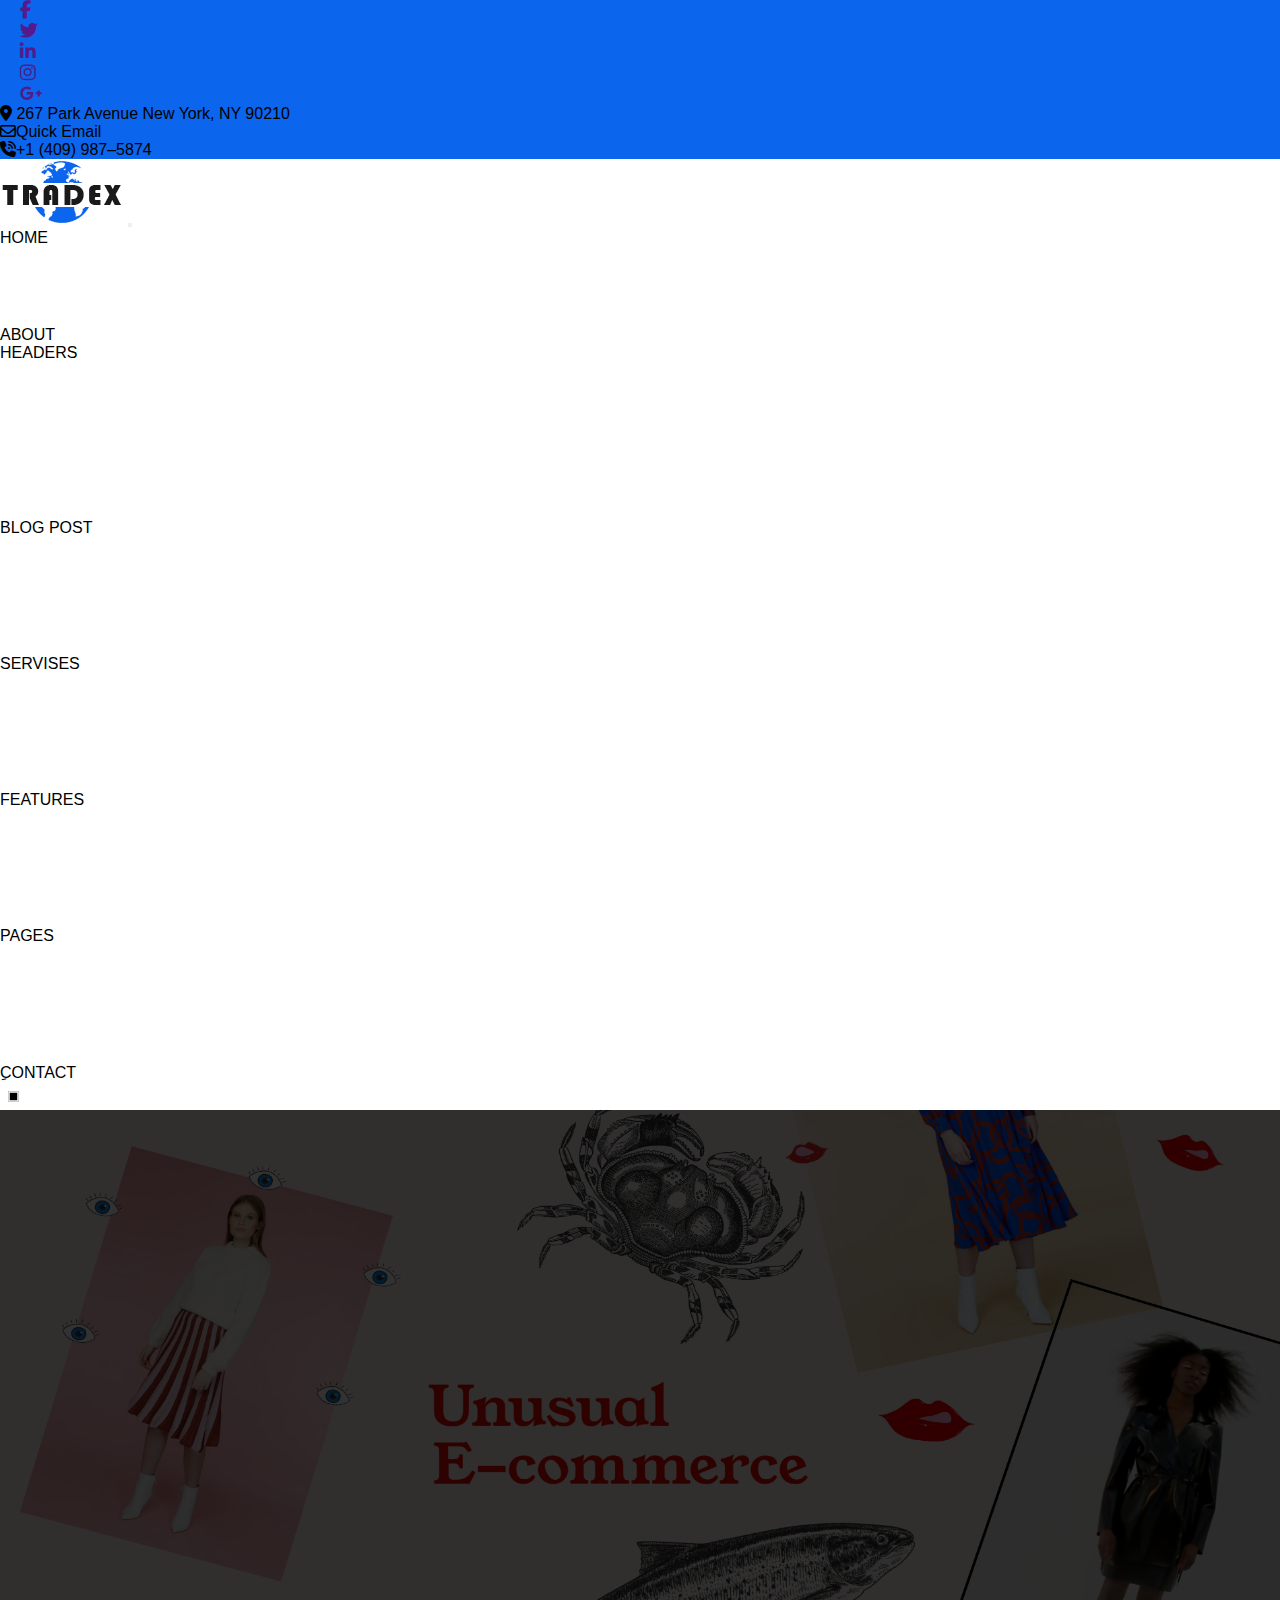
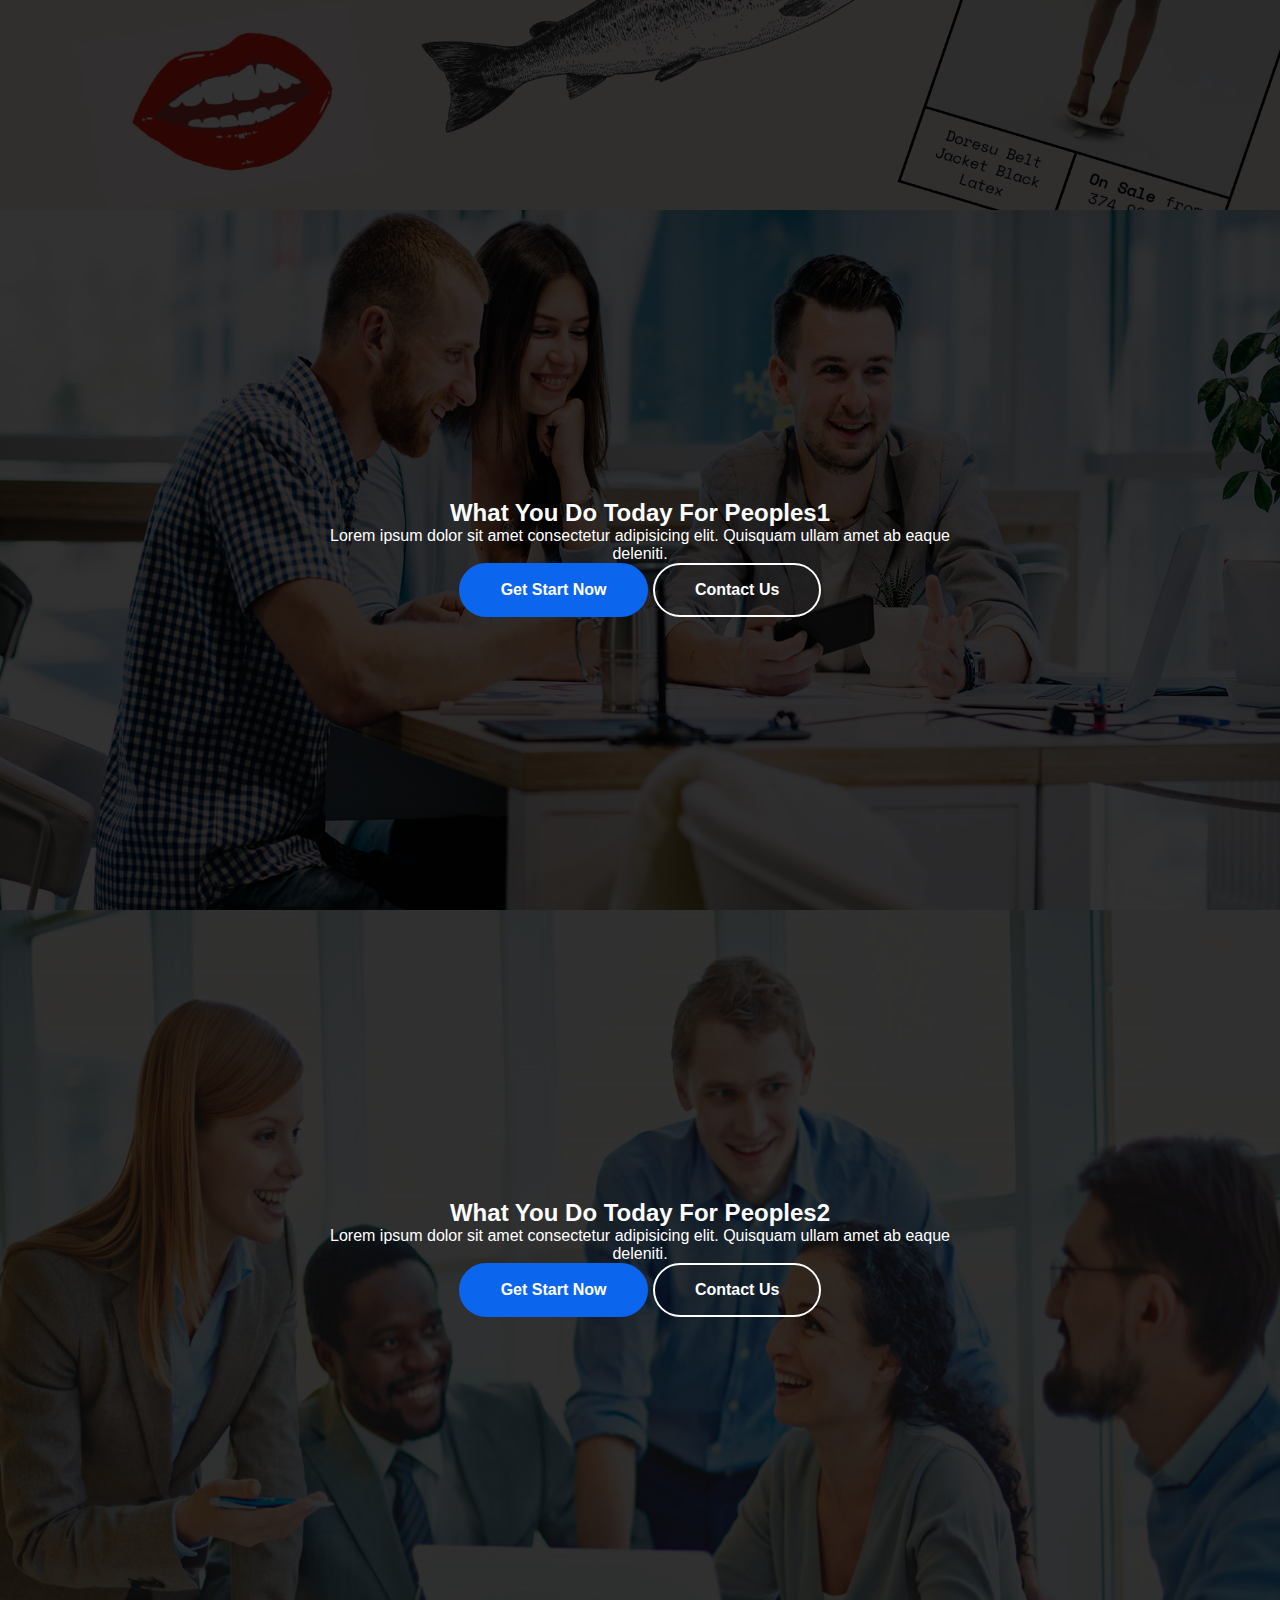
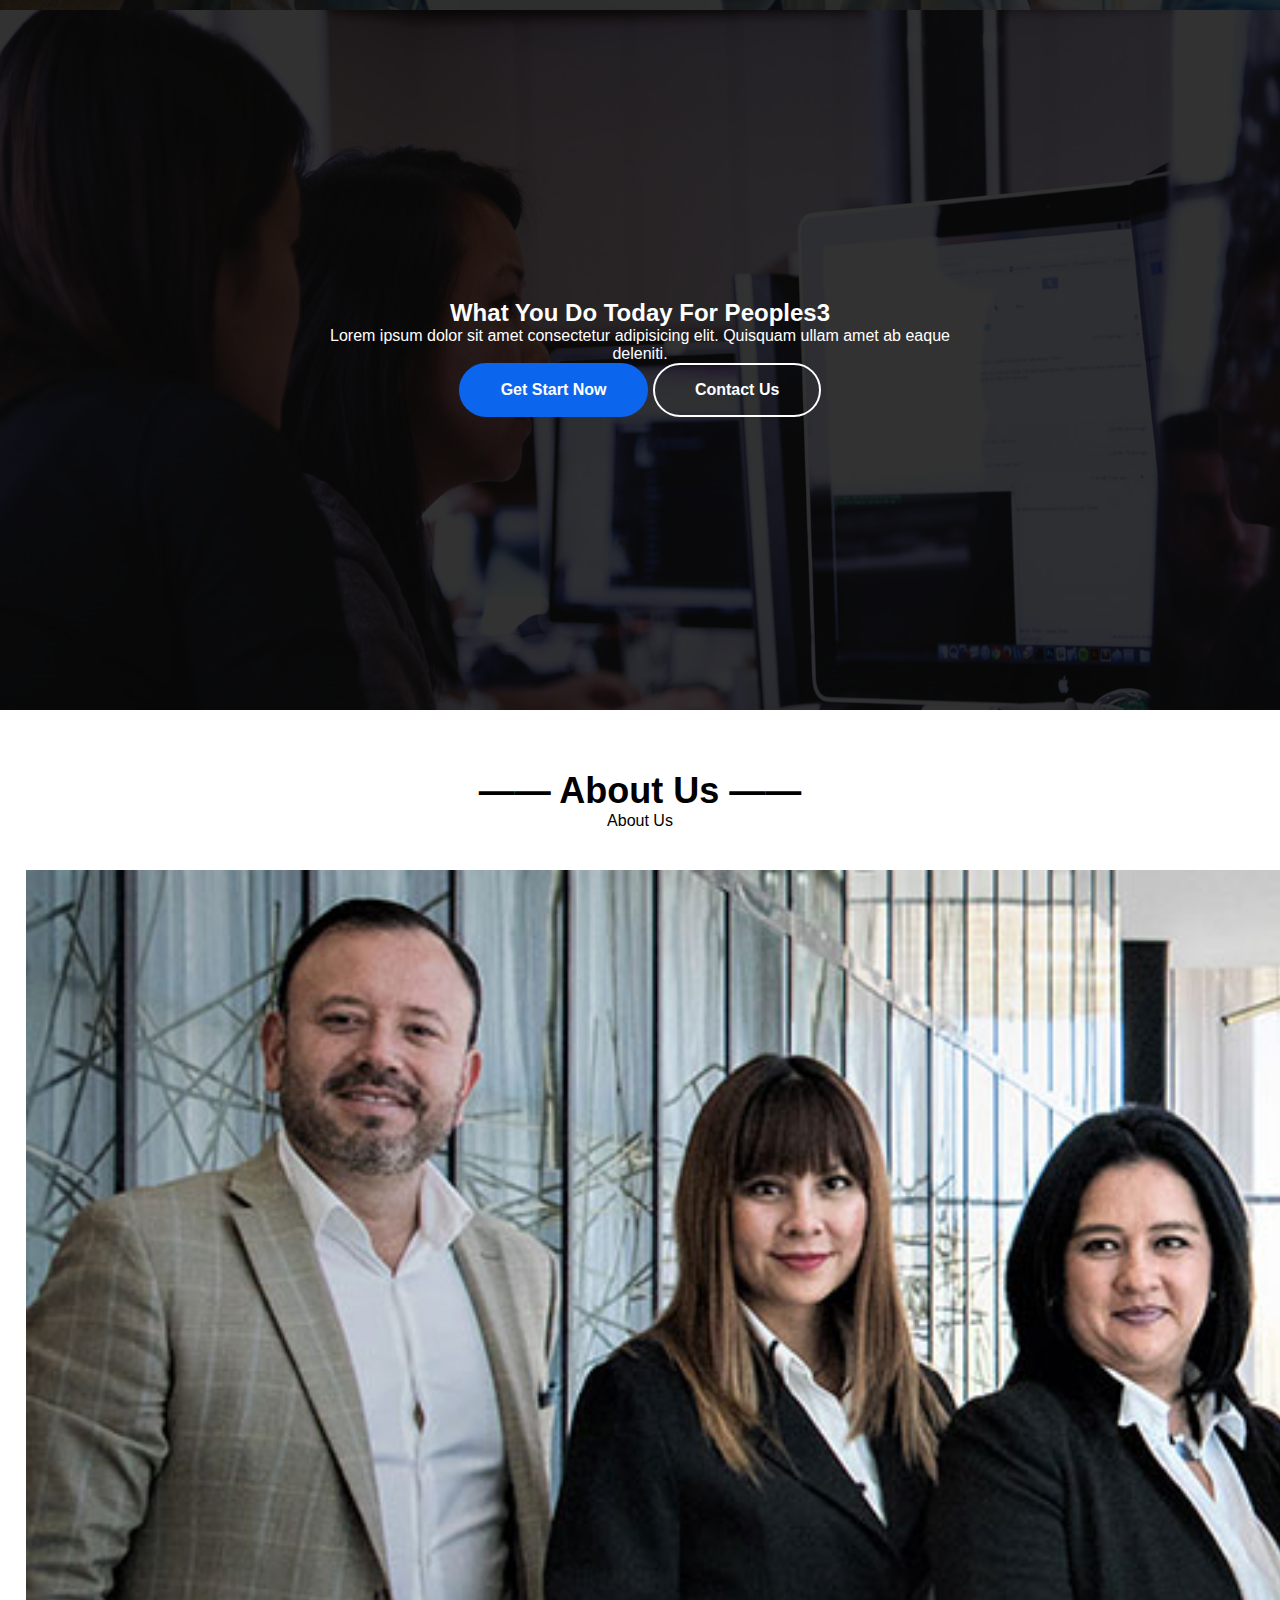
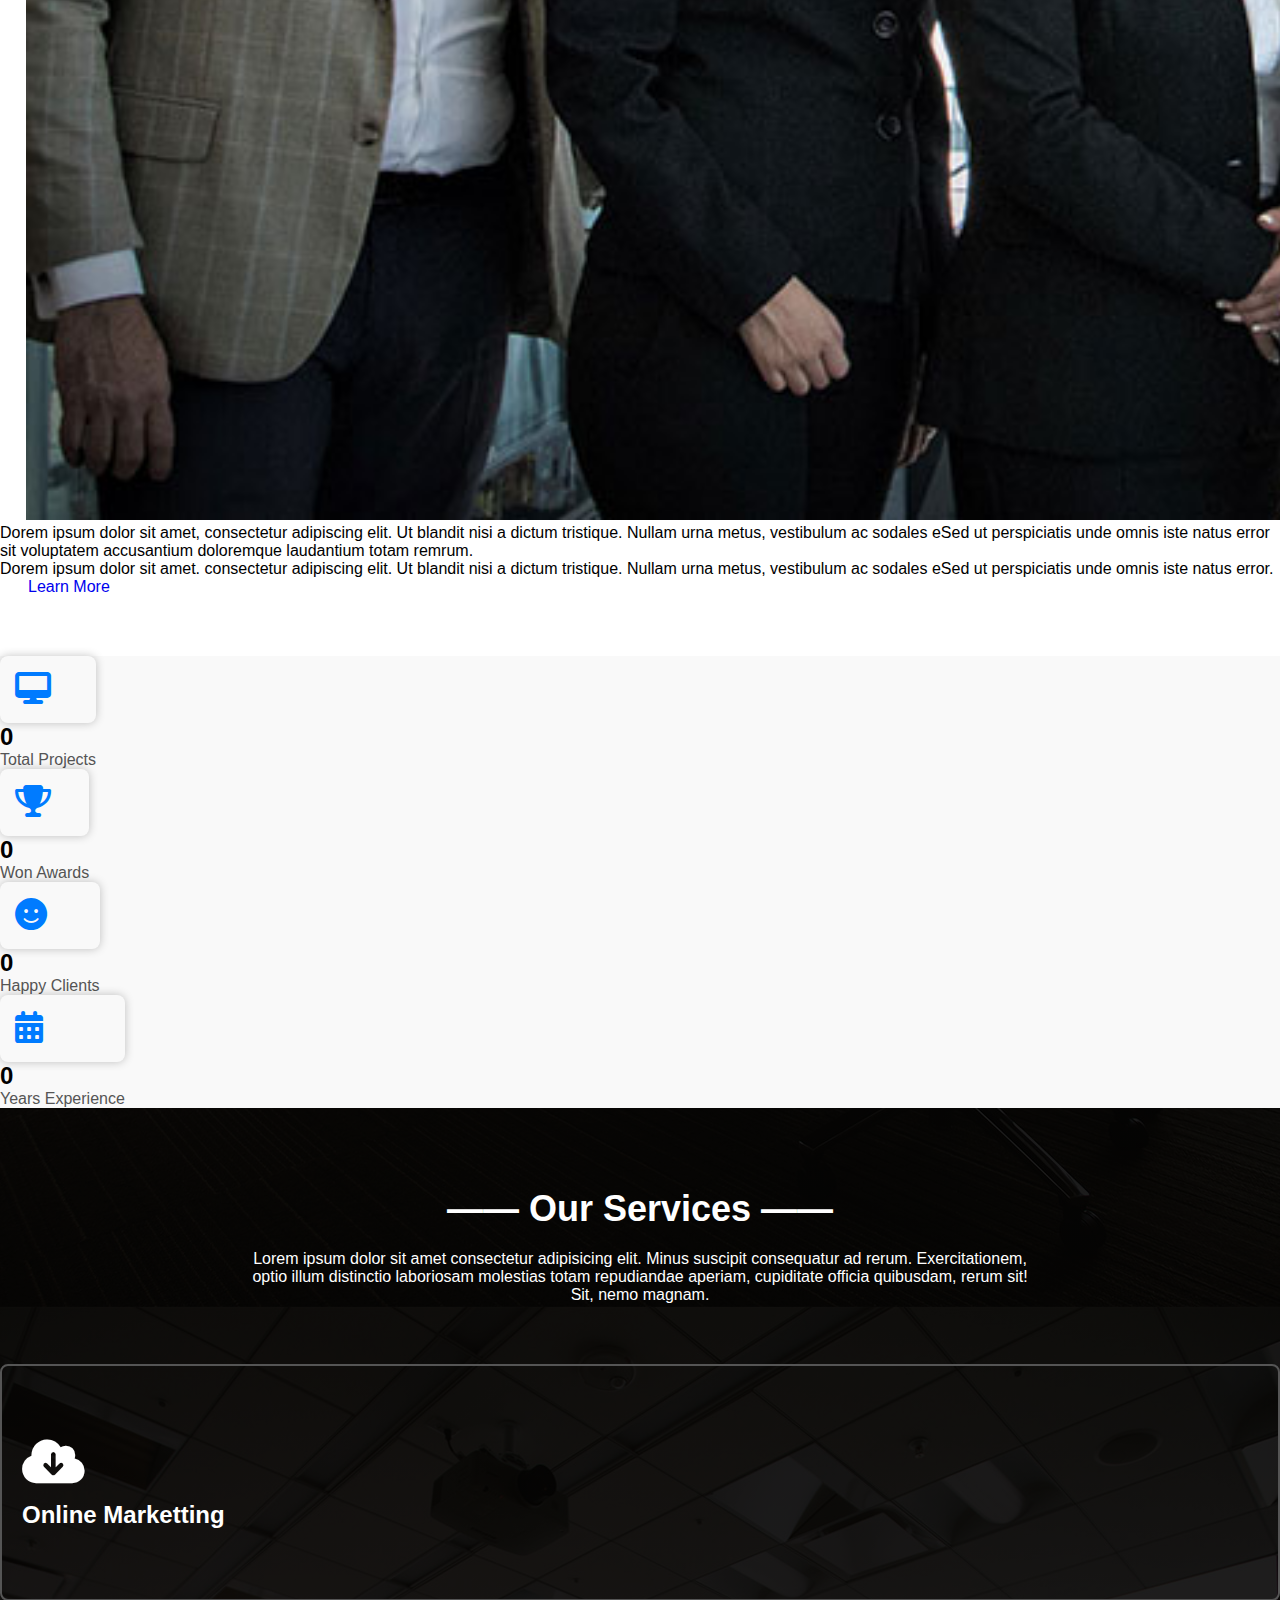
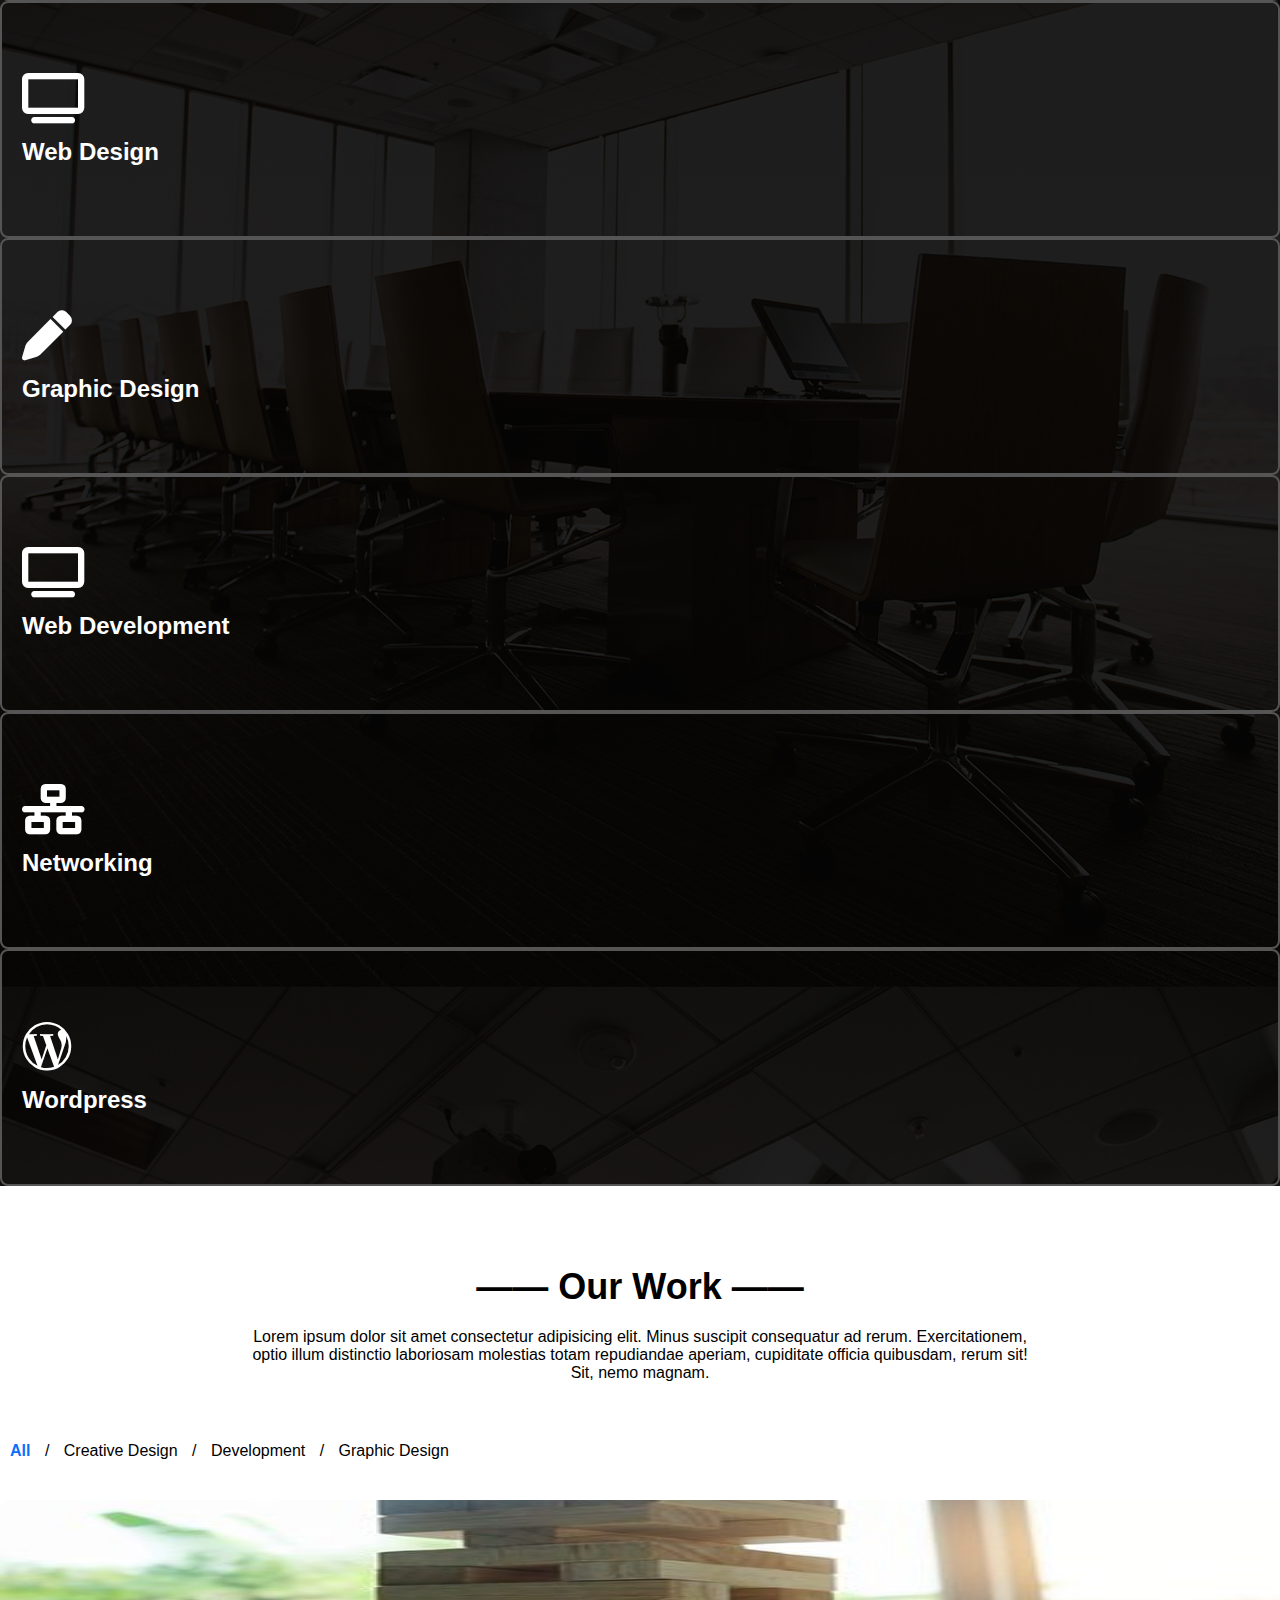
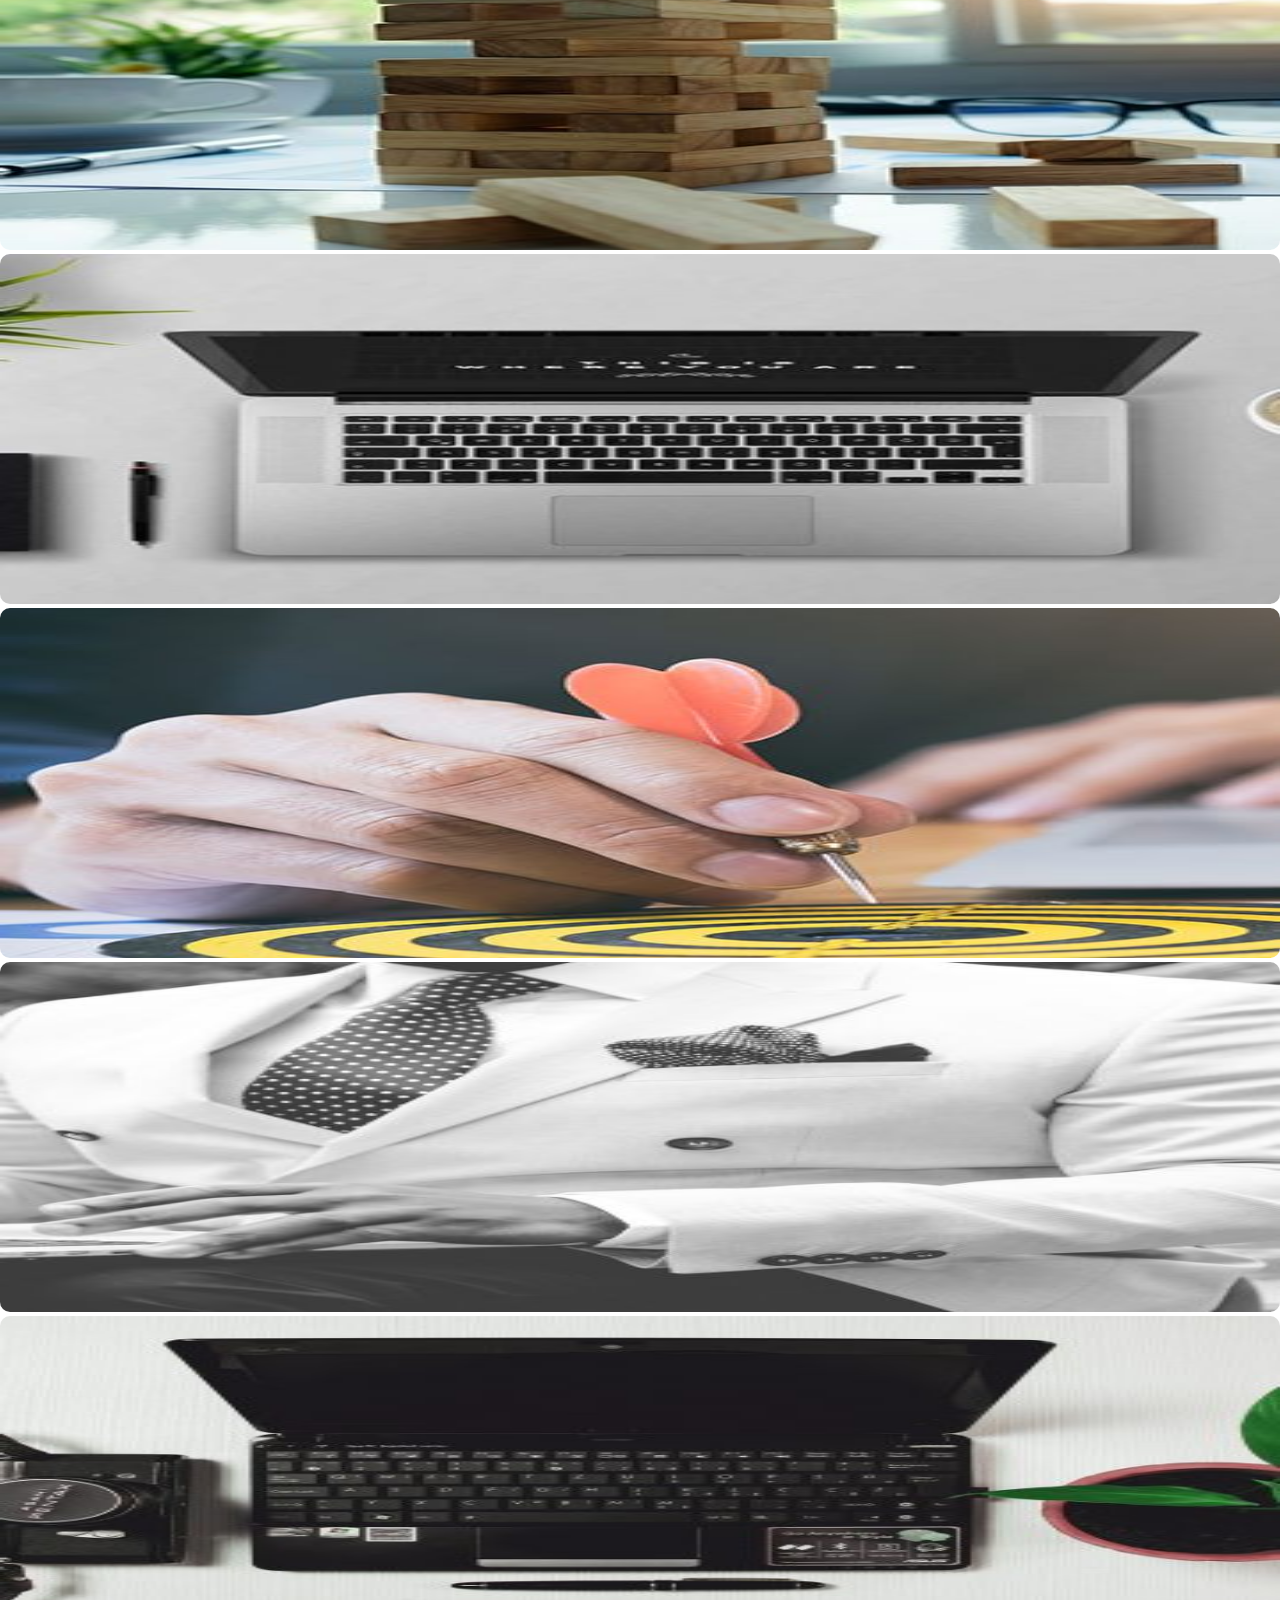
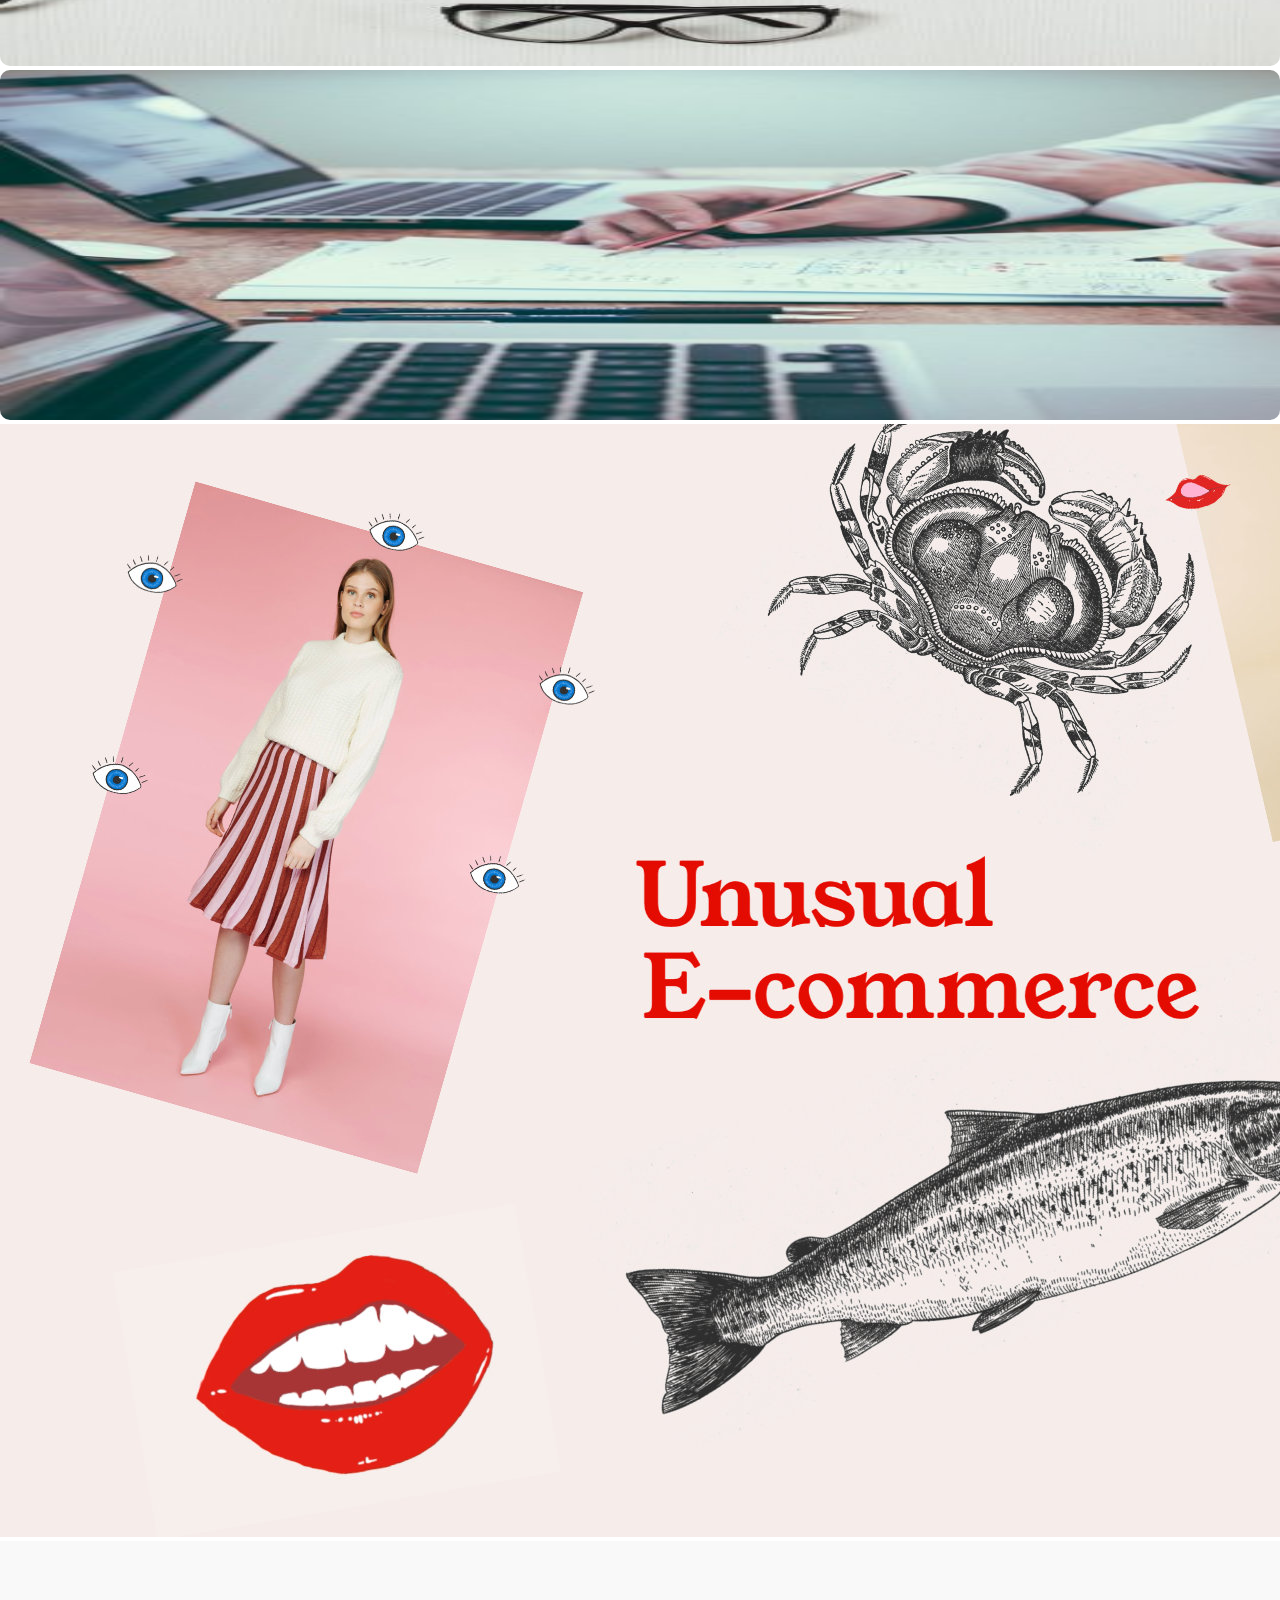
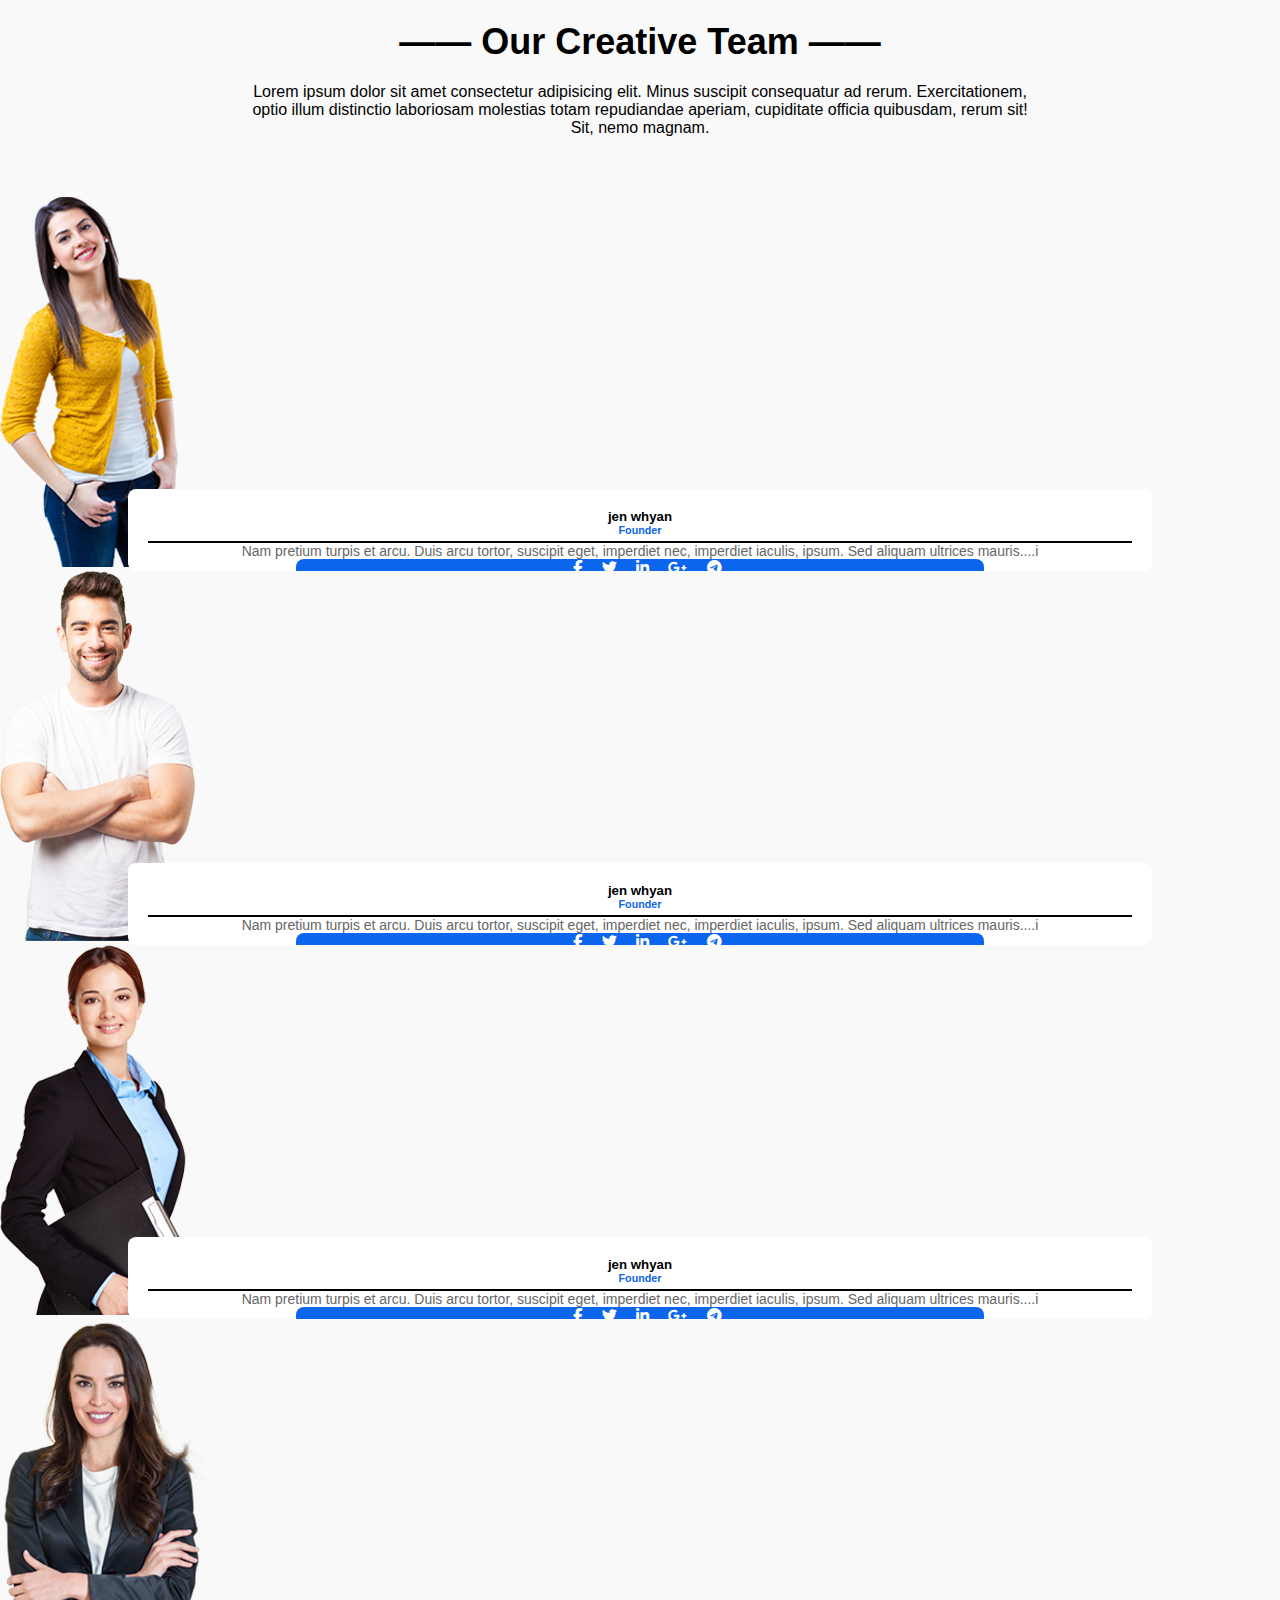
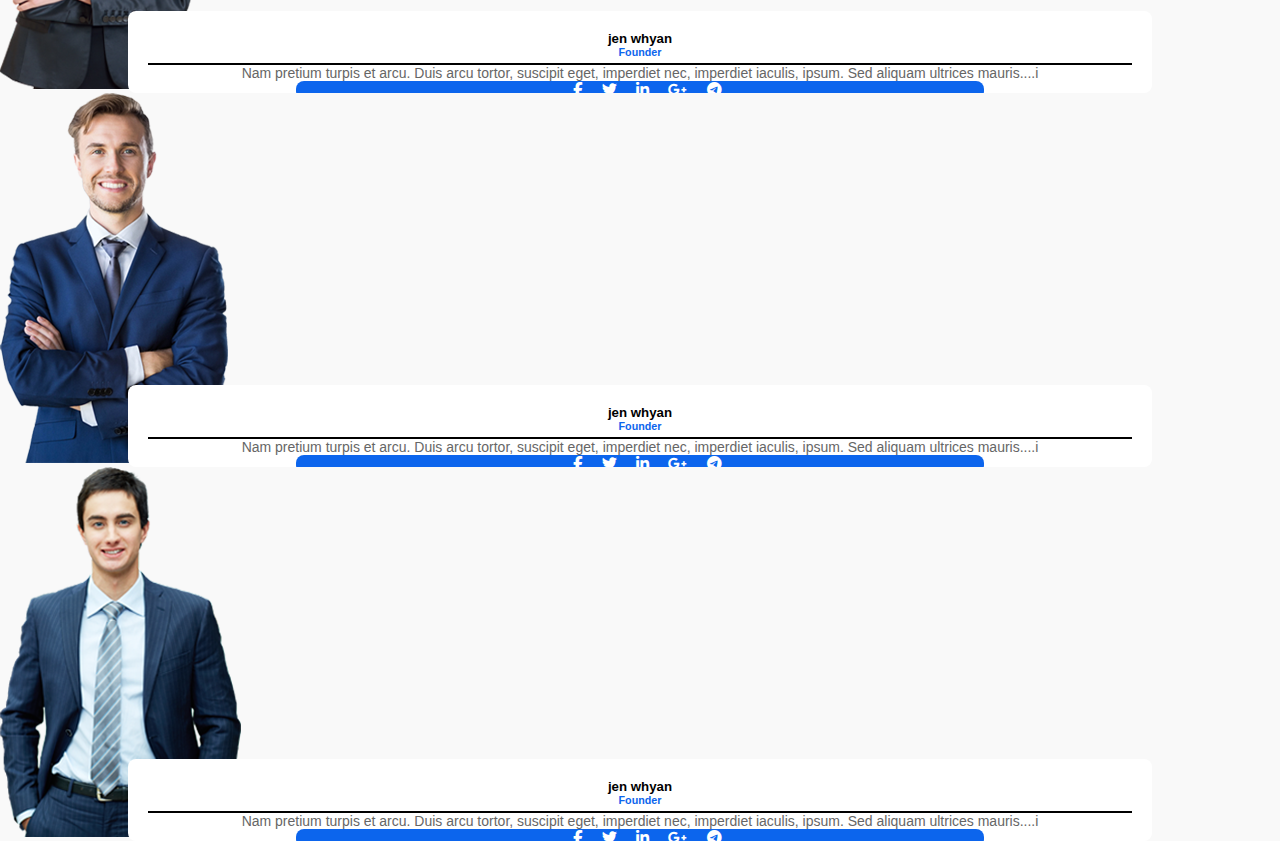
<file: final project/index.html>
<!doctype html>
<html lang="en">

<head>
    <meta charset="utf-8">
    <meta name="viewport" content="width=device-width, initial-scale=1">
    <title>Bootstrap demo</title>
    <link href="https://cdn.jsdelivr.net/npm/bootstrap@5.3.7/dist/css/bootstrap.min.css" rel="stylesheet"
        integrity="sha384-LN+7fdVzj6u52u30Kp6M/trliBMCMKTyK833zpbD+pXdCLuTusPj697FH4R/5mcr" crossorigin="anonymous">
    <link rel="stylesheet" href="assets/css/style.css">
    <link rel="stylesheet" href="assets/css/all.min.css">
    <link rel="stylesheet" href="assets/css/media.css">
</head>

<body>

    <section id="header" class="py-2 d-none d-md-none d-lg-block">
        <div class="container px-3">
            <div class="row ">
                <div class="col-md-7 d-flex align-items-center p-0">
                    <ul class="d-flex me-3 mg-li border-end px-3 mb-0 ">
                        <li>
                            <a href="" class="text-white icon-size"> <i class="fa-brands fa-facebook-f  "></i></a>
                        </li>

                        <li>
                            <a href="" class="text-white icon-size"> <i class="fa-brands fa-twitter"></i></a>
                        </li>

                        <li>
                            <a href="" class="text-white icon-size"><i class="fa-brands fa-linkedin-in"></i></a>
                        </li>

                        <li>
                            <a href="" class="text-white icon-size"> <i class="fa-brands fa-instagram"></i></a>
                        </li>

                        <li>
                            <a href="" class="text-white icon-size"> <i class="fa-brands fa-google-plus-g"></i></a>
                        </li>
                    </ul>

                    <p class="text-white mb-0"><i class="fa-solid fa-location-dot me-2 "></i> 267 Park Avenue New
                        York, NY 90210</p>
                </div>
                <div class="col-md-5 d-flex align-items-center justify-content-end pe-5 p-0 ">
                    <div class="text-white border-end pe-3 me-3">
                        <p class="mb-0  "><i class="fa-regular fa-envelope pe-3 "></i>Quick Email</p>
                    </div>
                    <div class="text-white ">
                        <p class="mb-0 "><i class="fa-solid fa-phone-volume pe-3 "></i>+1 (409) 987–5874</p>
                    </div>
                </div>


            </div>
        </div>
    </section>

    <section id="nav-bar" class="p-3">
        <nav class="navbar navbar-expand-lg">
            <div class="container px-3">
                <a class="navbar-brand" href="#"><img src="assets/img/Trade-X-Logo.png" alt=""></a>
                <button class="navbar-toggler" type="button" data-bs-toggle="collapse"
                    data-bs-target="#navbarNavDropdown" aria-controls="navbarNavDropdown" aria-expanded="false"
                    aria-label="Toggle navigation">
                    <span class="navbar-toggler-icon"></span>
                </button>
                <div class="collapse navbar-collapse " id="navbarNavDropdown">
                    <ul class="navbar-nav ms-auto pb-4">
                        <li class="nav-item dropdown">
                            <a class="nav-link dropdown-toggle " href="index.html" role="button" aria-expanded="false">
                                HOME
                            </a>
                            <ul class="dropdown-menu">
                                <li><a class="dropdown-item border-bm" href="#">Home 1</a></li>
                                <li><a class="dropdown-item" href="#">Home 2</a></li>
                            </ul>
                        </li>
                        <li class="nav-item">
                            <a class="nav-link" href="#">ABOUT</a>
                        </li>
                        <li class="nav-item dropdown ">
                            <a class="nav-link dropdown-toggle " href="#" role="button" aria-expanded="false">
                                HEADERS
                            </a>
                            <ul class="dropdown-menu">
                                <li><a class="dropdown-item border-bm " href="#">Header 1</a></li>
                                <li><a class="dropdown-item border-bm " href="#">Header 2</a></li>
                                <li><a class="dropdown-item border-bm " href="#">Header 3</a></li>
                                <li><a class="dropdown-item" href="#">Header 4</a></li>
                            </ul>
                        </li>
                        <li class="nav-item dropdown">
                            <a class="nav-link dropdown-toggle " href="#" role="button" aria-expanded="false">
                                BLOG POST
                            </a>
                            <ul class="dropdown-menu">
                                <li><a class="dropdown-item border-bm " href="#">Action</a></li>
                                <li><a class="dropdown-item border-bm " href="#">Another action</a></li>
                                <li><a class="dropdown-item" href="#">Something else here</a></li>
                            </ul>
                        </li>
                        <li class="nav-item dropdown">
                            <a class="nav-link dropdown-toggle " href="#" role="button" aria-expanded="false">
                                SERVISES
                            </a>
                            <ul class="dropdown-menu">
                                <li><a class="dropdown-item border-bm " href="#">Full Width</a></li>
                                <li><a class="dropdown-item border-bm " href="#">Servises </a></li>
                                <li><a class="dropdown-item" href="#">servises</a></li>
                            </ul>
                        </li>

                        <li class="nav-item dropdown">
                            <a class="nav-link dropdown-toggle " href="#" role="button" aria-expanded="false">
                                FEATURES
                            </a>
                            <ul class="dropdown-menu">
                                <li><a class="dropdown-item border-bm " href="#">FEATURES 1</a></li>
                                <li><a class="dropdown-item border-bm " href="#">FEATURES 2</a></li>
                                <li><a class="dropdown-item" href="#">FEATURES 3</a></li>
                            </ul>
                        </li>

                        <li class="nav-item dropdown">
                            <a class="nav-link dropdown-toggle " href="#" role="button" aria-expanded="false">
                                PAGES
                            </a>
                            <ul class="dropdown-menu">
                                <li><a class="dropdown-item  border-bm" href="#">Action</a></li>
                                <li><a class="dropdown-item border-bm" href="#">Another action</a></li>
                                <li><a class="dropdown-item" href="#">Something else here</a></li>
                            </ul>
                        </li>

                        <li class="nav-item">
                            <a class="nav-link " href="contact.html">ِCONTACT</a>
                        </li>


                    </ul>
                </div>
            </div>
        </nav>
    </section>

    <section id="carousel">
        <div id="carouselExampleCaptions" class="carousel slide">
            <div class="carousel-indicators ">
                <button type="button" data-bs-target="#carouselExampleCaptions" data-bs-slide-to="0"
                    class=" border-bb active" aria-current="true" aria-label="Slide 1"></button>
                <button type="button" data-bs-target="#carouselExampleCaptions" data-bs-slide-to="1"
                    aria-label="Slide 2"></button>
                <button type="button" data-bs-target="#carouselExampleCaptions" data-bs-slide-to="2"
                    aria-label="Slide 3"></button>
                <button type="button" data-bs-target="#carouselExampleCaptions" data-bs-slide-to="3"
                    aria-label="Slide 3"></button>

            </div>
            <div class="carousel-inner ">
                <div class="carousel-item active ">
                    <img src="assets/img/ecommerce-cover-2.jpg" class="d-block w-100 " alt="Sl1der Image 1">
                </div>
                <div class="carousel-item">
                    <img src="assets/img/slider1.jpg" class="d-block w-100" alt="Slider Image 2">
                    <div class="carousel-caption d-block d-md-block w-75">
                        <h2 class="display-3 mb-3">What You Do Today For Peoples1</h2>
                        <p class="w-50 m-auto mb-5 fs-4 d-none d-md-block ">Lorem ipsum dolor sit amet consectetur
                            adipisicing elit. Quisquam ullam amet ab eaque deleniti.</p>
                        <a href="#" class=" b-n me-3 "> get start now </a>
                        <a href="#" class="b-a "> contact us </a>
                    </div>
                </div>
                <div class="carousel-item">
                    <img src="assets/img/slider2.jpg " class="d-block w-100" alt="Slider Image 3">
                    <div class="carousel-caption d-block d-md-block w-75">
                        <h2 class="display-3 mb-3">What You Do Today For Peoples2</h2>
                        <p class="w-50 m-auto mb-5 fs-4 d-none d-md-block">Lorem ipsum dolor sit amet consectetur
                            adipisicing elit. Quisquam ullam amet ab eaque deleniti.</p>
                        <a href="#" class=" b-n me-3"> get start now </a>
                        <a href="#" class="b-a "> contact us </a>
                    </div>
                </div>

                <div class="carousel-item">
                    <img src="assets/img/slider3.jpg" class="d-block w-100" alt="Slider Image 4">
                    <div class="carousel-caption d-block d-md-block w-75">
                        <h2 class="display-3 mb-3">What You Do Today For Peoples3</h2>
                        <p class="w-50 m-auto mb-5 fs-4 d-none d-md-block">Lorem ipsum dolor sit amet consectetur
                            adipisicing elit. Quisquam ullam amet ab eaque deleniti.</p>
                        <a href="#" class=" b-n me-3"> get start now </a>
                        <a href="#" class="b-a "> contact us </a>
                    </div>
                </div>
            </div>
    </section>

    <section class="about-section position-relative">
        <div class="container">
            <div class="about-title text-center mb-5">
                <h2><span class="text-primary">——</span> About Us <span class="text-primary">——</span></h2>
                <p>About Us</p>
            </div>
            <div class="row  justify-content-center position-relative p-0 m-0 ">

                <div class="col-md-4 floating-box ">
                    <div class="features-box">
                        <div class="feature-item">
                            <div class="feature-icon "><i class="fa-solid fa-microphone"></i></div>
                            <div class="border-lf">
                                <div class="feature-title ">Markating</div>
                                <p>Lorem ipsum dolor sit amet, Aenea jkn consectetur adipiscn elit.</p>
                            </div>
                        </div>

                        <div class="feature-item">
                            <div class="feature-icon"><i class="fa-solid fa-gear"></i></div>
                            <div class="border-lf">
                                <div class="feature-title">Great Usability</div>
                                <p>Lorem ipsum dolor sit amet, Aenea jkn consectetur adipiscn elit.</p>
                            </div>
                        </div>

                        <div class="feature-item">
                            <div class="feature-icon"><i class="fa-solid fa-pencil"></i></div>
                            <div class="border-lf">
                                <div class="feature-title">Unique Design</div>
                                <p>Lorem ipsum dolor sit amet, Aenea jkn consectetur adipiscn elit.</p>
                            </div>
                        </div>

                        <div class="feature-item">
                            <div class="feature-icon"><i class="fa-solid fa-thumbs-up"></i></div>
                            <div class="border-lf">
                                <div class="feature-title">Quick & Powerful</div>
                                <p>Lorem ipsum dolor sit amet, Aenea jkn consectetur adipiscn elit.</p>
                            </div>
                        </div>
                    </div>
                </div>


                <div class="col-md-5 about-image d-flex justify-content-center align-items-center">
                    <img src="assets/img/abt-3.jpg" alt="Team Image">
                </div>


                <div class="col-md-3">
                    <div class="about-text">
                        <p>
                            Dorem ipsum dolor sit amet, consectetur adipiscing elit. Ut blandit nisi a dictum tristique.
                            Nullam urna metus, vestibulum ac sodales eSed ut perspiciatis unde omnis iste natus error
                            sit voluptatem accusantium doloremque laudantium totam remrum.
                        </p>
                        <p>
                            Dorem ipsum dolor sit amet. consectetur adipiscing elit. Ut blandit nisi a dictum tristique.
                            Nullam urna metus, vestibulum ac sodales eSed ut perspiciatis unde omnis iste natus error.
                        </p>
                        <a href="#" class="btn btn-primary learn-more-btn">Learn More</a>
                    </div>
                </div>

            </div>
        </div>
    </section>

    <section id="counter" class="py-5">
        <div class="container">
            <div class="row text-center justify-content-center gy-4">

                <div class="col-12 col-sm-6 col-md-3">
                    <div class="d-flex justify-content-center">
                        <div class="stat-box">
                            <div class="d-flex align-items-center gap-3">
                                <div class="stat-icon"><i class="fas fa-desktop"></i></div>
                                <div>
                                    <p class="stat-number" data-target="8000">0</p>
                                    <p class="stat-text">Total Projects</p>
                                </div>
                            </div>
                        </div>
                    </div>
                </div>

                <div class="col-12 col-sm-6 col-md-3">
                    <div class="d-flex justify-content-center">
                        <div class="stat-box">
                            <div class="d-flex align-items-center gap-3">
                                <div class="stat-icon"><i class="fas fa-trophy"></i></div>
                                <div>
                                    <p class="stat-number" data-target="810">0</p>
                                    <p class="stat-text">Won Awards</p>
                                </div>
                            </div>
                        </div>
                    </div>
                </div>

                <div class="col-12 col-sm-6 col-md-3">
                    <div class="d-flex justify-content-center">
                        <div class="stat-box">
                            <div class="d-flex align-items-center gap-3">
                                <div class="stat-icon"><i class="fas fa-smile"></i></div>
                                <div>
                                    <p class="stat-number" data-target="2000">0</p>
                                    <p class="stat-text">Happy Clients</p>
                                </div>
                            </div>
                        </div>
                    </div>
                </div>

                <div class="col-12 col-sm-6 col-md-3">
                    <div class="d-flex justify-content-center">
                        <div class="stat-box">
                            <div class="d-flex align-items-center gap-3">
                                <div class="stat-icon"><i class="fas fa-calendar-alt"></i></div>
                                <div>
                                    <p class="stat-number" data-target="20">0</p>
                                    <p class="stat-text">Years Experience</p>
                                </div>
                            </div>
                        </div>
                    </div>
                </div>

            </div>
        </div>
    </section>

    <section id="our-services">
        <div class="container ">
            <div class=" about-title text-center services-title ">
                <h2><span class="text-primary">——</span> Our Services <span class="text-primary">——</span></h2>
                <p>Lorem ipsum dolor sit amet consectetur adipisicing elit. Minus suscipit consequatur ad rerum.
                    Exercitationem, optio illum distinctio laboriosam molestias totam repudiandae aperiam, cupiditate
                    officia quibusdam, rerum sit! Sit, nemo magnam.</p>
            </div>

            <div class="row text-center">
                <div class=" col-sm-12 col-md-6  col-lg-4 mb-4">
                    <div class="text-center  border-services pd-services cards">
                        <i class="fa-solid fa-cloud-arrow-down services-icon"></i>
                        <h2>Online Marketting</h2>
                        <div class="overlay">
                            <h3>project title</h3>
                            <p>Lorem ipsum, dolor sit amet consectetur adipisicing elit. Non harum ratione vel ad
                                aliquid magni dolorum ea officiis obcaecati</p>
                            <button>Read More</button>
                        </div>
                    </div>
                </div>

                <div class=" col-sm-12 col-md-6 col-lg-4 mb-4">
                    <div class="text-center  border-services pd-services cards">
                        <i class="fa-solid fa-tv services-icon"></i>
                        <h2>Web Design</h2>
                        <div class="overlay">
                            <h3>project title</h3>
                            <p>Lorem ipsum, dolor sit amet consectetur adipisicing elit. Non harum ratione vel ad
                                aliquid magni dolorum ea officiis obcaecati</p>
                            <button>Read More</button>
                        </div>
                    </div>
                </div>

                <div class=" col-sm-12 col-md-6  col-lg-4 mb-4">
                    <div class="text-center  border-services pd-services cards">
                        <i class="fa-solid fa-pen services-icon"></i>
                        <h2>Graphic Design</h2>
                        <div class="overlay">
                            <h3>project title</h3>
                            <p>Lorem ipsum, dolor sit amet consectetur adipisicing elit. Non harum ratione vel ad
                                aliquid magni dolorum ea officiis obcaecati</p>
                            <button>Read More</button>
                        </div>
                    </div>
                </div>

                <div class=" col-sm-12 col-md-6  col-lg-4 mb-4 ">
                    <div class="text-center  border-services pd-services cards">
                        <i class="fa-solid fa-tv services-icon"></i>
                        <h2>Web Development</h2>
                        <div class="overlay">
                            <h3>project title</h3>
                            <p>Lorem ipsum, dolor sit amet consectetur adipisicing elit. Non harum ratione vel ad
                                aliquid magni dolorum ea officiis obcaecati</p>
                            <button>Read More</button>
                        </div>
                    </div>
                </div>

                <div class=" col-sm-12 col-md-6  col-lg-4 mb-4">
                    <div class="text-center  border-services pd-services cards">
                        <i class="fa-solid fa-network-wired services-icon"></i>
                        <h2>Networking</h2>
                        <div class="overlay">
                            <h3>project title</h3>
                            <p>Lorem ipsum, dolor sit amet consectetur adipisicing elit. Non harum ratione vel ad
                                aliquid magni dolorum ea officiis obcaecati</p>
                            <button>Read More</button>
                        </div>
                    </div>
                </div>

                <div class=" col-sm-12 col-md-6  col-lg-4 mb-4">
                    <div class="text-center  border-services pd-services cards">
                        <i class="fa-brands fa-wordpress-simple services-icon"></i>
                        <h2>Wordpress</h2>
                        <div class="overlay">
                            <h3>project title</h3>
                            <p>Lorem ipsum, dolor sit amet consectetur adipisicing elit. Non harum ratione vel ad
                                aliquid magni dolorum ea officiis obcaecati</p>
                            <button>Read More</button>
                        </div>
                    </div>
                </div>
            </div>
        </div>
    </section>

    <section id="our-work">
        <div class="container">
            <div class=" about-title text-center services-title ">
                <h2><span class="text-primary">——</span> Our Work <span class="text-primary">——</span></h2>
                <p>Lorem ipsum dolor sit amet consectetur adipisicing elit. Minus suscipit consequatur ad rerum.
                    Exercitationem, optio illum distinctio laboriosam molestias totam repudiandae aperiam, cupiditate
                    officia quibusdam, rerum sit! Sit, nemo magnam.</p>
            </div>

            <div class="work-bar text-center">
                <a href="#" class="filter-link active" data-filter="all">All</a> /
                <a href="#" class="filter-link" data-filter="creative">Creative Design</a> /
                <a href="#" class="filter-link" data-filter="development">Development</a> /
                <a href="#" class="filter-link" data-filter="graphic">Graphic Design</a>
            </div>

            <div class="row  gx-4 gy-4">
                <div class="col-sm-12 col-md-6  col-lg-4 work-card " data-category="creative ">
                    <img src="assets/img/port2-370x390.jpg" class="work-img" alt="Image 1">
                    <div class="work-overlay ">
                        <div>
                            <p>Creative Design, Networking</p>
                            <h3>project title</h3>
                        </div>
                        <div class="work-plus"><a href="" class="text-white">+</a></div>
                    </div>
                </div>
                <div class="col-sm-12 col-md-6  col-lg-4 work-card" data-category="creative">
                    <img src="assets/img/port2-5-360x380.jpg" class="work-img" alt="Image 2">
                    <div class="work-overlay ">
                        <div>
                            <p>Creative Design, Networking</p>
                            <h3>project title</h3>
                        </div>
                        <div class="work-plus"><a href="" class="text-white">+</a></div>
                    </div>
                </div>
                <div class="col-sm-12 col-md-6  col-lg-4 work-card" data-category="graphic">
                    <img src="assets/img/port7-370x390.jpg" class="work-img" alt="Image 3">
                    <div class="work-overlay ">
                        <div>
                            <p>Creative Design, Networking</p>
                            <h3>project title</h3>
                        </div>
                        <div class="work-plus"><a href="" class="text-white">+</a></div>
                    </div>
                </div>
                <div class="col-sm-12 col-md-6  col-lg-4 work-card" data-category="development">
                    <img src="assets/img/suit-869380_1920-360x380.jpg" class="work-img" alt="Image 4">
                    <div class="work-overlay ">
                        <div>
                            <p>Creative Design, Networking</p>
                            <h3>project title</h3>
                        </div>
                        <div class="work-plus"><a href="" class="text-white">+</a></div>
                    </div>
                </div>
                <div class="col-sm-12 col-md-6  col-lg-4 work-card" data-category="development">
                    <img src="assets/img/computer-472016_1920-360x380.jpg" class="work-img" alt="Image 5">
                    <div class="work-overlay ">
                        <div>
                            <p>Creative Design, Networking</p>
                            <h3>project title</h3>
                        </div>
                        <div class="work-plus"><a href="" class="text-white">+</a></div>
                    </div>
                </div>
                <div class="col-sm-12 col-md-6  col-lg-4 work-card" data-category="graphic">
                    <img src="assets/img/office-1209640_1920-1-360x380.jpg" class="work-img" alt="Image 6">
                    <div class="work-overlay ">
                        <div>
                            <p>Creative Design, Networking</p>
                            <h3>project title</h3>
                        </div>
                        <div class="work-plus"><a href="" class="text-white">+</a></div>
                    </div>
                </div>
            </div>

        </div>
    </section>

    <section>
        <div class="text-center mt-5">
            <img src="assets/img/ecommerce-cover-2.jpg" class="img-fluid"  alt="وصف الصورة">
        </div>
    </section>

    <section id="our-creative-team">
        <div class="container">
            <div class=" about-title text-center services-title ">
                <h2><span class="text-primary">——</span> Our Creative Team <span class="text-primary">——</span></h2>
                <p>Lorem ipsum dolor sit amet consectetur adipisicing elit. Minus suscipit consequatur ad rerum.
                    Exercitationem, optio illum distinctio laboriosam molestias totam repudiandae aperiam, cupiditate
                    officia quibusdam, rerum sit! Sit, nemo magnam.</p>
            </div>

            <div class="row text-center">
                <div class="col-sm-12 col-md-6  col-lg-4 team-card">
                    <img src="assets/img/team1.png" alt="">
                    <div class="team-overlay">
                        <h5>jen whyan</h5>
                        <h6>Founder</h6>
                        <p>Nam pretium turpis et arcu. Duis arcu tortor, suscipit eget, imperdiet nec, imperdiet
                            iaculis, ipsum. Sed aliquam ultrices mauris....i</p>
                        <div class="bg-team">
                            <a href=""><i class="fa-brands fa-facebook-f"></i></a>
                            <a href=""><i class="fa-brands fa-twitter"></i></a>
                            <a href=""><i class="fa-brands fa-linkedin-in"></i></a>
                            <a href=""><i class="fa-brands fa-google-plus-g"></i></a>
                            <a href=""><i class="fa-brands fa-telegram"></i></a>
                        </div>
                    </div>
                </div>

                <div class="col-sm-12 col-md-6  col-lg-4 team-card">
                    <img src="assets/img/team2.png" alt="">
                    <div class="team-overlay">
                        <h5>jen whyan</h5>
                        <h6>Founder</h6>
                        <p>Nam pretium turpis et arcu. Duis arcu tortor, suscipit eget, imperdiet nec, imperdiet
                            iaculis, ipsum. Sed aliquam ultrices mauris....i</p>
                        <div class="bg-team">
                            <a href=""><i class="fa-brands fa-facebook-f"></i></a>
                            <a href=""><i class="fa-brands fa-twitter"></i></a>
                            <a href=""><i class="fa-brands fa-linkedin-in"></i></a>
                            <a href=""><i class="fa-brands fa-google-plus-g"></i></a>
                            <a href=""><i class="fa-brands fa-telegram"></i></a>
                        </div>
                    </div>

                </div>


                <div class="col-sm-12 col-md-6  col-lg-4 team-card">
                    <img src="assets/img/team3.png" alt="">
                    <div class="team-overlay">
                        <h5>jen whyan</h5>
                        <h6>Founder</h6>
                        <p>Nam pretium turpis et arcu. Duis arcu tortor, suscipit eget, imperdiet nec, imperdiet
                            iaculis, ipsum. Sed aliquam ultrices mauris....i</p>
                        <div class="bg-team">
                            <a href=""><i class="fa-brands fa-facebook-f"></i></a>
                            <a href=""><i class="fa-brands fa-twitter"></i></a>
                            <a href=""><i class="fa-brands fa-linkedin-in"></i></a>
                            <a href=""><i class="fa-brands fa-google-plus-g"></i></a>
                            <a href=""><i class="fa-brands fa-telegram"></i></a>
                        </div>
                    </div>
                </div>


                <div class="col-sm-12 col-md-6  col-lg-4 team-card">
                    <img src="assets/img/team4.png" alt="">
                    <div class="team-overlay">
                        <h5>jen whyan</h5>
                        <h6>Founder</h6>
                        <p>Nam pretium turpis et arcu. Duis arcu tortor, suscipit eget, imperdiet nec, imperdiet
                            iaculis, ipsum. Sed aliquam ultrices mauris....i</p>
                        <div class="bg-team team-card">
                            <a href=""><i class="fa-brands fa-facebook-f"></i></a>
                            <a href=""><i class="fa-brands fa-twitter"></i></a>
                            <a href=""><i class="fa-brands fa-linkedin-in"></i></a>
                            <a href=""><i class="fa-brands fa-google-plus-g"></i></a>
                            <a href=""><i class="fa-brands fa-telegram"></i></a>
                        </div>
                    </div>
                </div>


                <div class="col-sm-12 col-md-6  col-lg-4 team-card">
                    <img src="assets/img/team5.png" alt="">
                    <div class="team-overlay">
                        <h5>jen whyan</h5>
                        <h6>Founder</h6>
                        <p>Nam pretium turpis et arcu. Duis arcu tortor, suscipit eget, imperdiet nec, imperdiet
                            iaculis, ipsum. Sed aliquam ultrices mauris....i</p>
                        <div class="bg-team">
                            <a href=""><i class="fa-brands fa-facebook-f"></i></a>
                            <a href=""><i class="fa-brands fa-twitter"></i></a>
                            <a href=""><i class="fa-brands fa-linkedin-in"></i></a>
                            <a href=""><i class="fa-brands fa-google-plus-g"></i></a>
                            <a href=""><i class="fa-brands fa-telegram"></i></a>
                        </div>
                    </div>
                </div>

                <div class="col-sm-12 col-md-6  col-lg-4 team-card">
                    <img src="assets/img/team6.png" alt="">
                    <div class="team-overlay">
                        <h5>jen whyan</h5>
                        <h6>Founder</h6>
                        <p>Nam pretium turpis et arcu. Duis arcu tortor, suscipit eget, imperdiet nec, imperdiet
                            iaculis, ipsum. Sed aliquam ultrices mauris....i</p>
                        <div class="bg-team">
                            <a href=""><i class="fa-brands fa-facebook-f"></i></a>
                            <a href=""><i class="fa-brands fa-twitter"></i></a>
                            <a href=""><i class="fa-brands fa-linkedin-in"></i></a>
                            <a href=""><i class="fa-brands fa-google-plus-g"></i></a>
                            <a href=""><i class="fa-brands fa-telegram"></i></a>
                        </div>
                    </div>
                </div>


            </div>

        </div>
    </section>











    <script src="https://cdn.jsdelivr.net/npm/bootstrap@5.3.7/dist/js/bootstrap.bundle.min.js"
        integrity="sha384-ndDqU0Gzau9qJ1lfW4pNLlhNTkCfHzAVBReH9diLvGRem5+R9g2FzA8ZGN954O5Q"
        crossorigin="anonymous"></script>
    <script src="assets/js/script.js"></script>
</body>

</html>
</file>
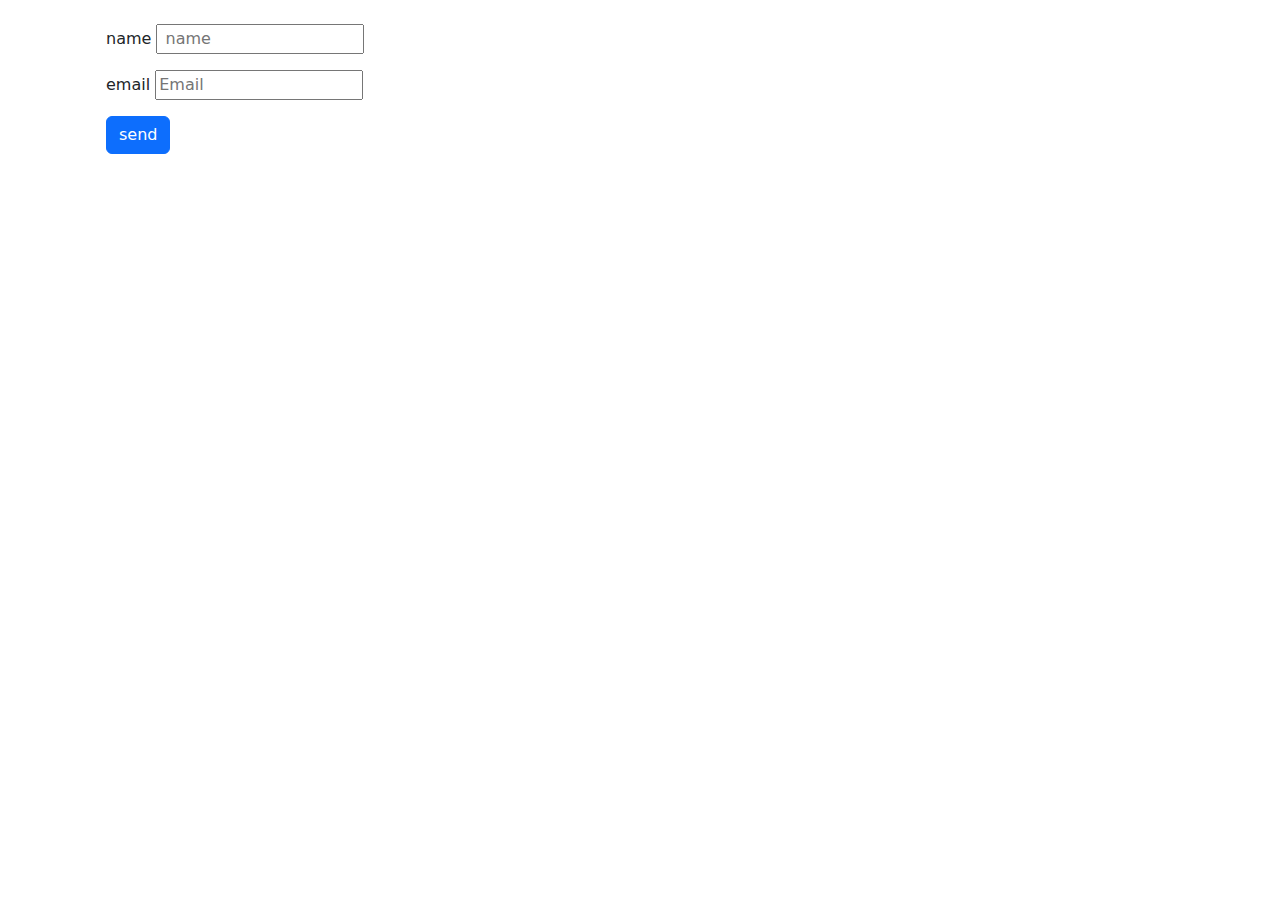
<file: js in session 14/index.html>
<!DOCTYPE html>
<html lang="en">

<head>
    <meta charset="UTF-8">
    <meta name="viewport" content="width=device-width, initial-scale=1.0">
    <title>Document</title>
    <link href="https://cdn.jsdelivr.net/npm/bootstrap@5.3.3/dist/css/bootstrap.min.css" rel="stylesheet">
</head>

<body>
    <div class="container">

        <form id="Form" class="bg-white p-4 rounded ">
            <div class="mb-3">
                <label for="name" >name</label>
                <input type="text"  id="name" placeholder=" name" required>
            </div>

            <div class="mb-3">
                <label for="email" >email</label>
                <input type="email"  id="email" placeholder="Email " required>
            </div>

            <button type="submit" class="btn btn-primary ">send</button>
        </form>

        <div id="results" class="mt-4"></div>
    </div>
    <script src="assets/js/script.js"></script>
</body>

</html>
</file>
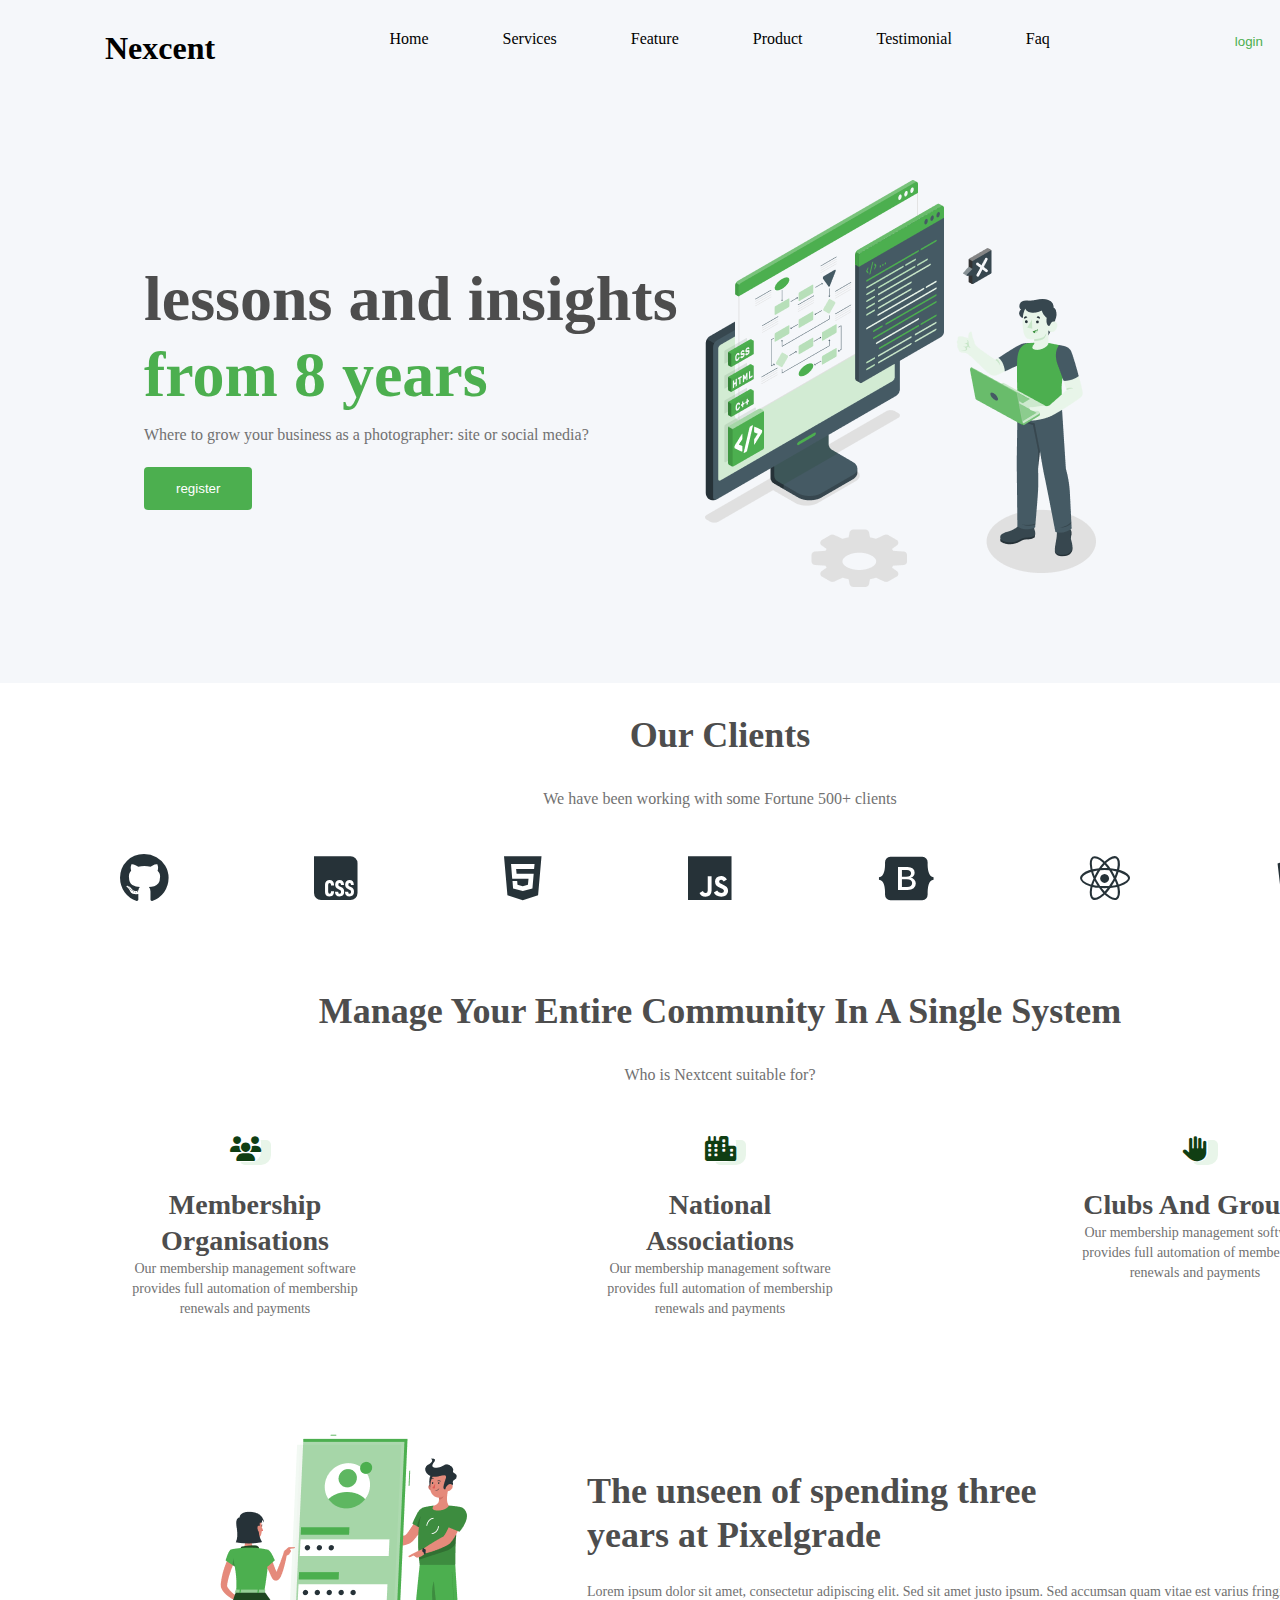
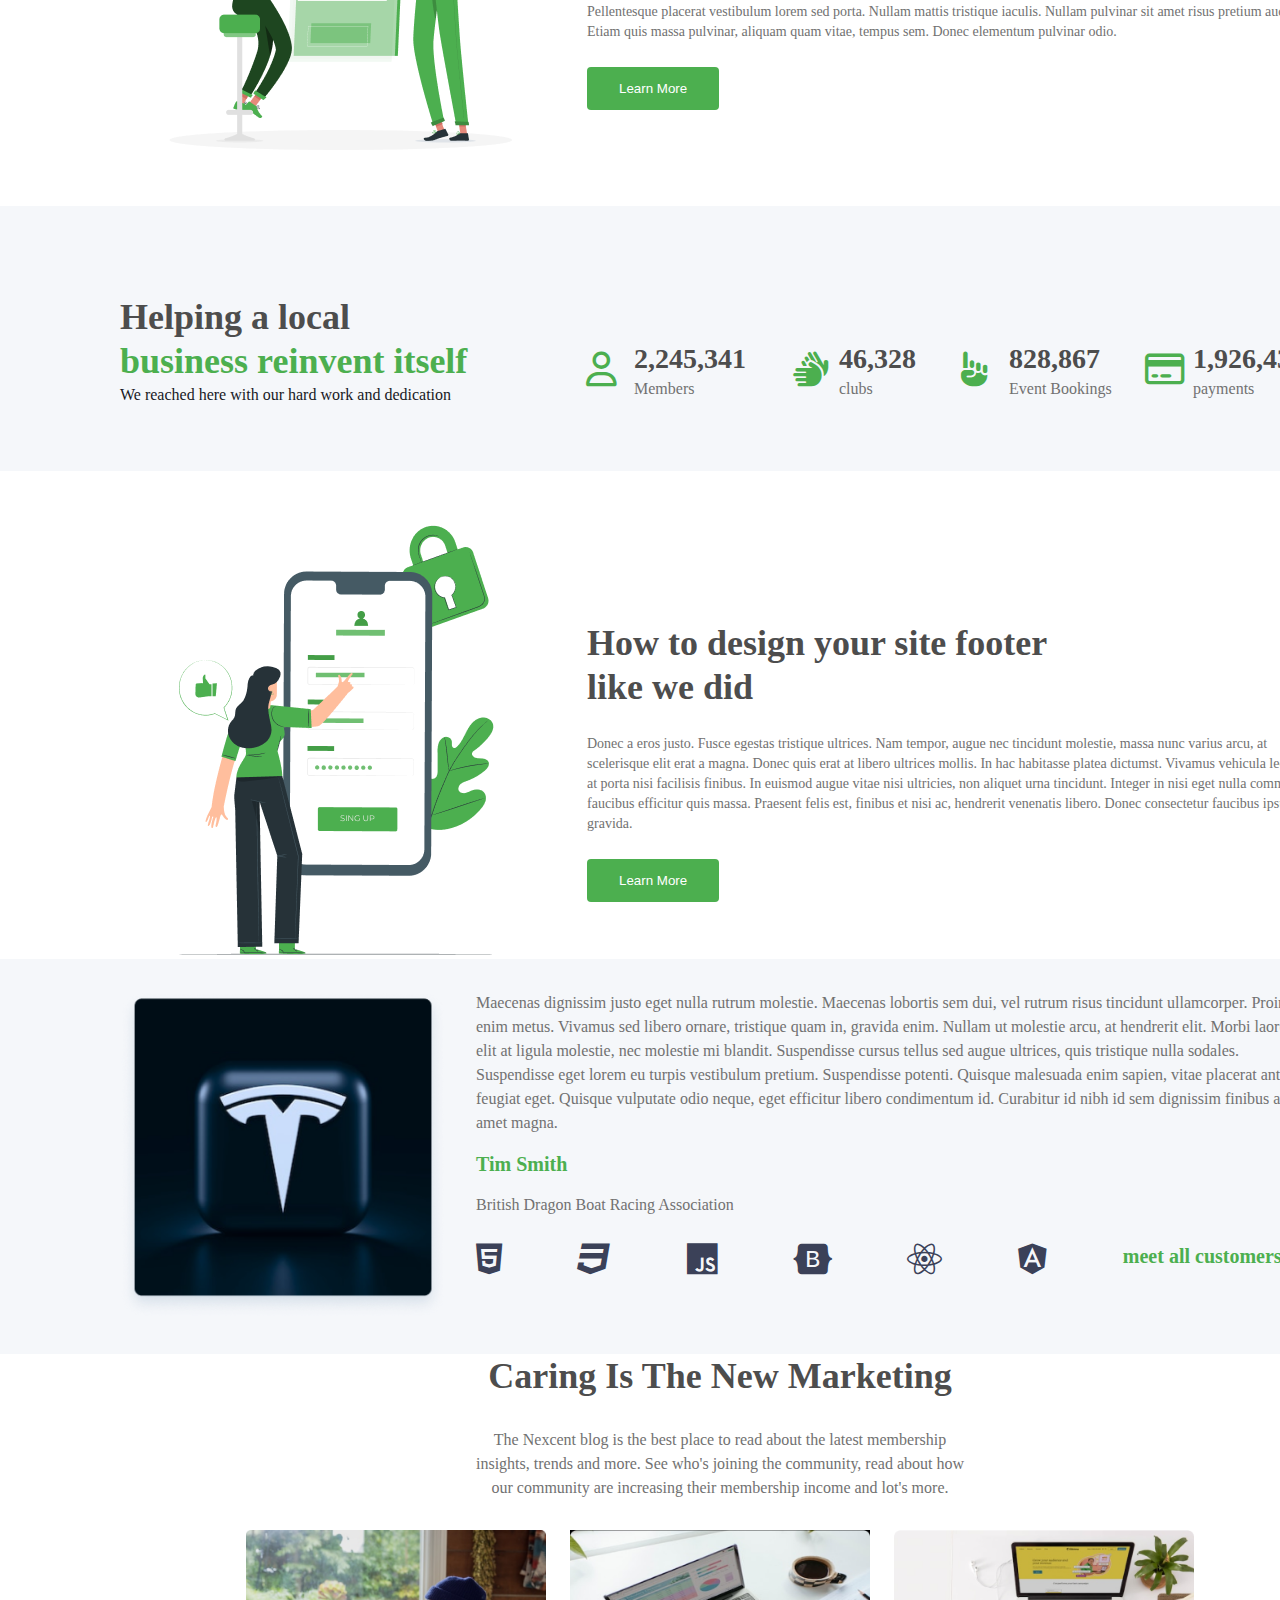
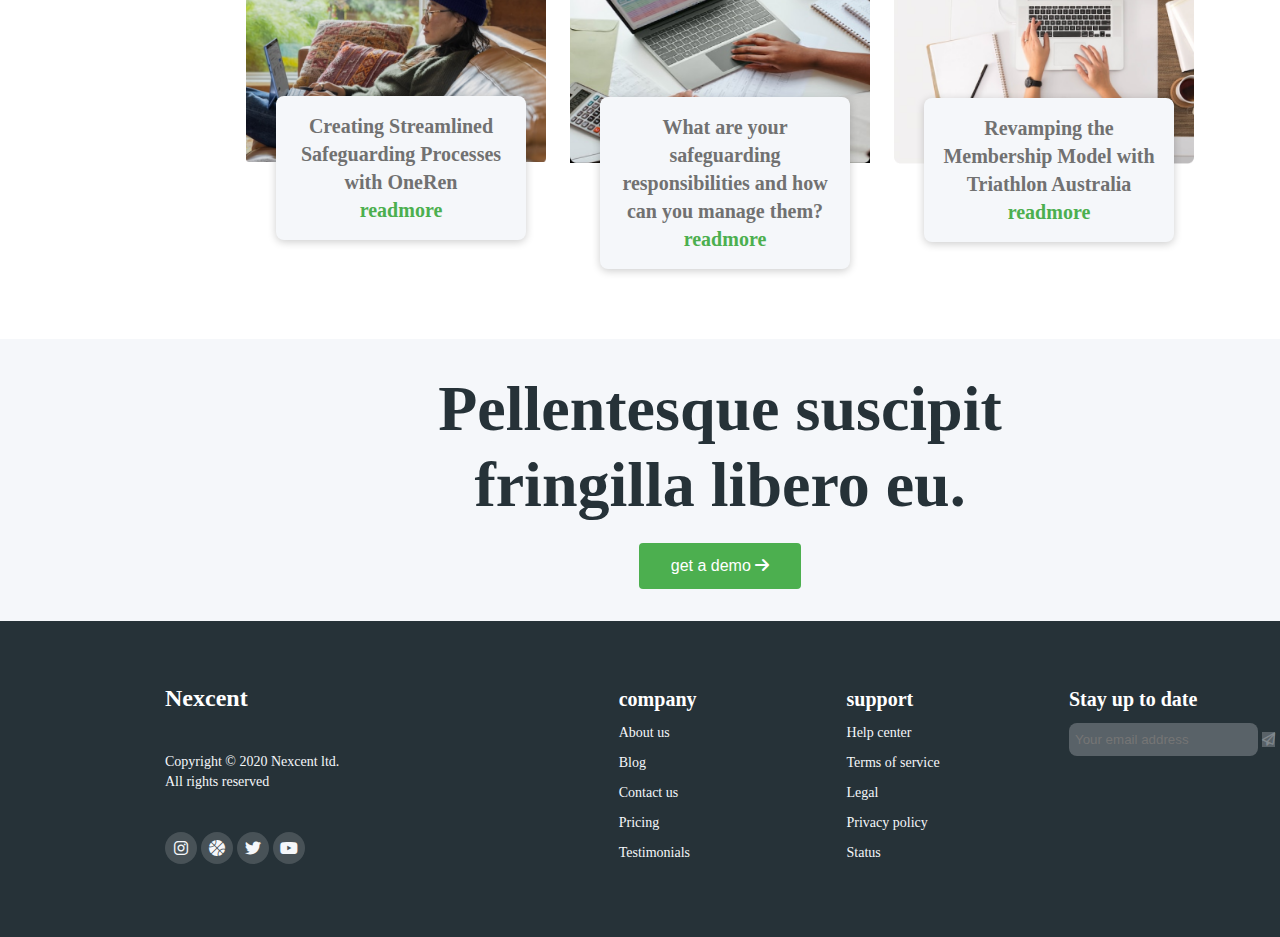
<file: Nexcent design/index.html>
<!DOCTYPE html>
<html lang="en">
<head>
    <meta charset="UTF-8">
    <meta name="viewport" content="width=device-width, initial-scale=1.0">
    <title>Nexcent</title>
    <link rel="stylesheet" href="assets/css/style.css">
    <link rel="stylesheet" href="assets/css/all.min.css">
</head>
<body>
    <nav class="  nav-bar bg-color">
        <div class="container">
            <div class=" inside-nav ds-flex">
                 <h1>
                    <a href="">Nexcent</a>
                </h1>
                    <ul class="links-home" >
                        <li>
                            <a href="" class="links">home</a>
                            <a href="" class="links">services</a>
                            <a href="" class="links">feature</a>
                            <a href="" class="links">product</a>
                            <a href="" class="links">testimonial</a>
                            <a href="" class="links">faq</a>
                        </li>
                     </ul>

                     <div class="sign-login">
                        <ul class="ul-sg-lg">
                            <li>
                                <button  class="login bg-color ">
                                    <a href="" class="bg-gr">login</a>
                                </button>
                                
                                <button class="sign-up ">
                                    <a href="">sign up</a>
                                </button>
                            </li>
                        </ul>
                     </div>
            </div>
        </div>
    </nav>

    <section >
        <div class=" main container">
            <div class=" inside-main ds-flex">
                <div class="left-main">
                <h1>lessons and insights <span>from 8 years</span></h1>
                <p>Where to grow your business as a photographer: site or social media?</p>

                <button>register</button>
            </div>

            <div class="right-main">
                <img src="assets/img/logo1.png" alt="">
            </div>


            </div>
        </div>
    </section>

    <section class="our-clients">
        <div class="container ">
            <div class="clients-a">
                <div class="title">
                <h3>our clients</h3>
                <p>We have been working with some Fortune 500+ clients</p>
            </div>

            <div class="clients-logos ">
                <ul class="ds-flex ">
                    <li>
                        <i class="fa-brands fa-github"></i>
                    </li>
                    <li>
                        <i class="fa-brands fa-css"></i>
                    </li>
                    <li>
                        <i class="fa-brands fa-html5"></i>
                    </li>
                    <li>
                        <i class="fa-brands fa-js"></i>
                    </li>
                    <li>
                        <i class="fa-brands fa-bootstrap"></i>
                    </li>
                    <li>
                        <i class="fa-brands fa-react"></i>
                    </li>
                    <li>
                        <i class="fa-brands fa-angular"></i>
                    </li>
                </ul>
            </div>
            </div>
        </div>
    </section>

    <section class="manage">
        <div class="container">
            <div class="manage-a">
                <div class=" ff title">
                    <h3>Manage your entire community in a single system</h3>
                    <p>Who is Nextcent suitable for?</p>
                </div>

                <div class="manage-content ds-flex">
                    <div class="manage-content-1">
                        <i class="fa-solid fa-users"></i>
                        
                        <h3>Membership Organisations</h3>
                        <p>Our membership management software provides full automation of membership renewals and payments</p>

                    </div>

                    <div class="manage-content-1">
                        <i class="fa-solid fa-city"></i>
                        
                        <h3>National Associations</h3>
                        <p>Our membership management software provides full automation of membership renewals and payments</p>
                        
                    </div>

                    <div class="manage-content-1">
                        <i class="fa-solid fa-hand"></i>
                        
                        <h3>Clubs And Groups</h3>
                        <p>Our membership management software provides full automation of membership renewals and payments</p>
                        
                    </div>
                </div>
            </div>
        </div>
    </section>

    <section class="unseen">
        <div class="container">
            <div class="unseen-a ds-flex ">
                <div class="left-unseen">
                    <img src="assets/img/Frame 35.png" alt="">
                </div>

                <div class="right-unseen">
                    <h3>The unseen of spending three years at Pixelgrade</h3>
                    <p>Lorem ipsum dolor sit amet, consectetur adipiscing elit. Sed sit amet justo ipsum. Sed accumsan quam vitae est varius fringilla. Pellentesque placerat vestibulum lorem sed porta. Nullam mattis tristique iaculis. Nullam pulvinar sit amet risus pretium auctor. Etiam quis massa pulvinar, aliquam quam vitae, tempus sem. Donec elementum pulvinar odio.</p>

                    <button>learn more</button>
                </div>
            </div>
        </div>
    </section>

    <section class="helping">
        <div class="container">
            <div class="helping-a ds-flex">
                <div class="left-helping">
                    <h3>Helping a local <span>business reinvent itself</span></h3>
                    <p>We reached here with our hard work and dedication</p>
                </div>

                <div class="right-helping ds-flex">
                    <div class="stat">
                        <div class="icon"><i class="fa-regular fa-user"></i></div>
                        <div class="stat-a">
                            <h3>2,245,341</h3>
                            <p>Members</p>
                        </div>

                        <div class="stat">
                        <div class="icon"><i class="fa-solid fa-hands"></i></i></div>
                        <div class="stat-a">
                            <h3>46,328</h3>
                            <p>clubs</p>
                        </div>

                        <div class="stat">
                        <div class="icon"><i class="fa-solid fa-hand-point-up"></i></div>
                        <div class="stat-a">
                            <h3>828,867</h3>
                            <p>Event Bookings</p>
                        </div>

                        <div class="stat">
                        <div class="icon"><i class="fa-regular fa-credit-card"></i></div>
                        <div class="stat-a">
                            <h3>1,926,436</h3>
                            <p>payments</p>
                        </div>
                    </div>
                </div>
            </div>
        </div>
    </section>

    <section class="unseen">
        <div class="container">
            <div class="unseen-a ds-flex ">
                <div class="left-unseen">
                    <img src="assets/img/login-mobile.png" alt="">
                </div>

                <div class="right-unseen">
                    <h3>How to design your site footer like we did</h3>
                    <p>Donec a eros justo. Fusce egestas tristique ultrices. Nam tempor, augue nec tincidunt molestie, massa nunc varius arcu, at scelerisque elit erat a magna. Donec quis erat at libero ultrices mollis. In hac habitasse platea dictumst. Vivamus vehicula leo dui, at porta nisi facilisis finibus. In euismod augue vitae nisi ultricies, non aliquet urna tincidunt. Integer in nisi eget nulla commodo faucibus efficitur quis massa. Praesent felis est, finibus et nisi ac, hendrerit venenatis libero. Donec consectetur faucibus ipsum id gravida.</p>


                    <button>learn more</button>
                </div>
            </div>
        </div>
    </section>

    <section class="tim-smith bg-color">
        <div class="container">
            <div class="tim-smith-a ds-flex">

                <div class="left-tim-smith">
                    <img src="assets/img/image 9.png" alt="">
                </div>

                <div class="right-tim-smith">
                    <p>Maecenas dignissim justo eget nulla rutrum molestie. Maecenas lobortis sem dui, vel rutrum risus tincidunt ullamcorper. Proin eu enim metus. Vivamus sed libero ornare, tristique quam in, gravida enim. Nullam ut molestie arcu, at hendrerit elit. Morbi laoreet elit at ligula molestie, nec molestie mi blandit. Suspendisse cursus tellus sed augue ultrices, quis tristique nulla sodales. Suspendisse eget lorem eu turpis vestibulum pretium. Suspendisse potenti. Quisque malesuada enim sapien, vitae placerat ante feugiat eget. Quisque vulputate odio neque, eget efficitur libero condimentum id. Curabitur id nibh id sem dignissim finibus ac sit amet magna.</p>
                    <h3>tim smith</h3>
                    <p>British Dragon Boat Racing Association</p>

                    <ul class="ds-flex">
                        <li>
                            <i class="fa-brands fa-html5"></i>
                        </li>

                        <li>
                            <i class="fa-brands fa-css3"></i>
                        </li>

                        <li>
                            <i class="fa-brands fa-js"></i>
                        </li>

                        <li>
                            <i class="fa-brands fa-bootstrap"></i>
                        </li>

                        <li>
                            <i class="fa-brands fa-react"></i>
                        </li>

                        <li>
                            <i class="fa-brands fa-angular"></i>
                        </li>

                        <li>
                            <a href="">meet all customers --</a>
                        </li>
                    </ul>

                </div>
            </div>
        </div>
    </section>

    <section class="caring">
        <div class="container">
            <div class="caring-a">
                <div class="title t2">
                    <h3>Caring is the new marketing</h3>
                    <p>The Nexcent blog is the best place to read about the latest membership insights, trends and more. See who's joining the community, read about how our community are increasing their membership income and lot's more.​</p>

                </div>

                <div class="caring-content ds-flex">
                    <div class="card">
                        <img src="assets/img/M1.88b145e67c6c3c938f8e.png" alt="">
                        <div class="card-content ">
                            <h3> Creating Streamlined Safeguarding Processes with OneRen</h3>
                            <a href="">readmore</a>
                        </div>
                        </div>

                        <div class="card">
                        <img src="assets/img/blog-2-ca5ab9d7.png" alt="">
                        <div class="card-content">
                            <h3> What are your safeguarding responsibilities and how can you manage them?</h3>
                            <a href="">readmore</a>
                        </div>
                        </div>

                        <div class="card">
                        <img src="assets/img/image 20.png" alt="">
                        <div class="card-content">
                            <h3> Revamping the Membership Model with Triathlon Australia</h3>
                            <a href="">readmore</a>
                        </div>
                        </div>

                    </div>
                </div>
            </div>
        </div>
    </section>

    <section class="demo bg-color">
        <div class="container">
            <div class="demo-a"> 
                <div class="text">
                <h3>Pellentesque suscipit fringilla libero eu.</h3>
                <button>get a demo <i class="fa-solid fa-arrow-right"></i></button>
            </div>
        </div>
           
        </div>
    </section>

    <section class="footer-section">
        <div class="container">
            <div class="footer-a ds-flex">
                <div class="copyright">
                    <h3>Nexcent</h3>
                    <p>Copyright © 2020 Nexcent ltd. <br>All rights reserved</p>

                    <div class="social-icon">
                        <i class="fa-brands fa-instagram"></i>
                        <i class="fa-solid fa-basketball"></i>
                        <i class="fa-brands fa-twitter"></i>
                        <i class="fa-brands fa-youtube"></i>
                    </div>
                </div>
                    <div class="footer-links ds-flex">
                        <div class="footer-links-1">
                            <h4>company</h4>
                            <ul>
                                <li>About us</li>
                                <li>Blog</li>
                                <li>Contact us</li>
                                <li>Pricing</li>
                                <li>Testimonials</li>
                            </ul>
                        </div>

                        <div class="footer-links-1">
                            <h4>support</h4>
                            <ul>
                                <li>Help center</li>
                                <li>Terms of service</li>
                                <li>Legal</li>
                                <li>Privacy policy</li>
                                <li>Status</li>
                            </ul>
                        </div>
                    </div>

                    <div class="sub ">
                        <h4>Stay up to date</h4>

                        <div class="sub-input">
                            <input type="email" placeholder="Your email address">
                            <button><i class="fa-regular fa-paper-plane"></i></button>
                        </div>
                    </div>
                
            </div>
        </div>
    </section>


</body>
</html>
</file>
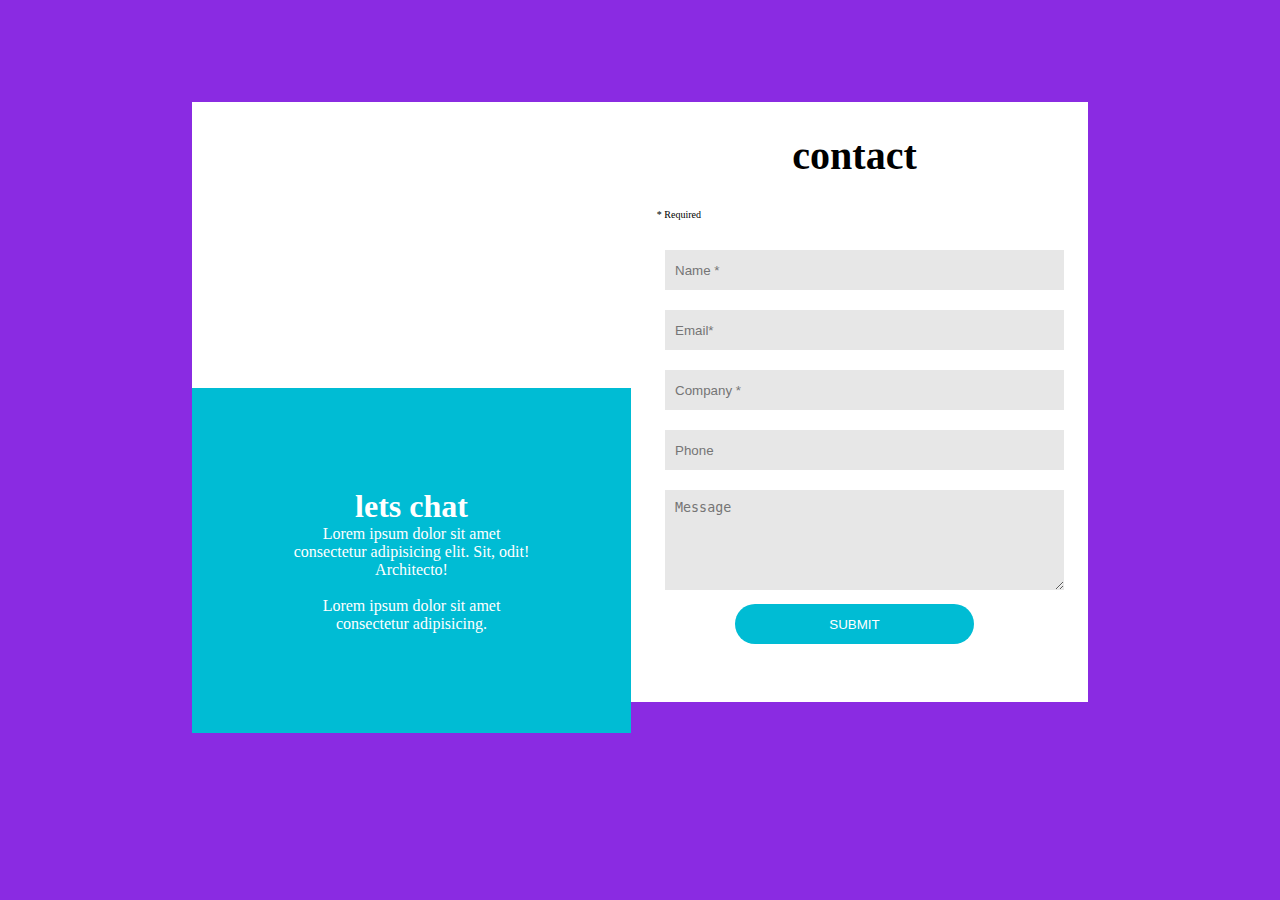
<file: session 2/index.html>
<!DOCTYPE html>
<html lang="en">
<head>
    <meta charset="UTF-8">
    <meta name="viewport" content="width=device-width, initial-scale=1.0">
    <title>Document</title>
    <link rel="stylesheet" href="assets/css/style.css">
</head>
<body>

    <div class="container">

        <div class="left-div">
            <h1>lets chat</h1>
            <p>Lorem ipsum dolor sit amet consectetur adipisicing elit. Sit, odit! Architecto!</p>
            <br>
            <p>Lorem ipsum dolor sit amet consectetur adipisicing.</p>
        </div>

        <div class="right-div">
        <h1>contact</h1>
        <p>* Required</p>
        <form class="inputs">

            <input type="text" id="name"  placeholder="Name *" required>
            <input type="email" id="email"  placeholder="Email*" required>

            <input type="text" id="company" placeholder="Company *">

            
            <input type="text" id="phone"  placeholder="Phone">

            <textarea id="message"  placeholder="Message"></textarea>

            <button type="submit" id="submit">SUBMIT</button>
      </form>
        </div>
        

    </div>
    </div>
</body>
</html>
</file>
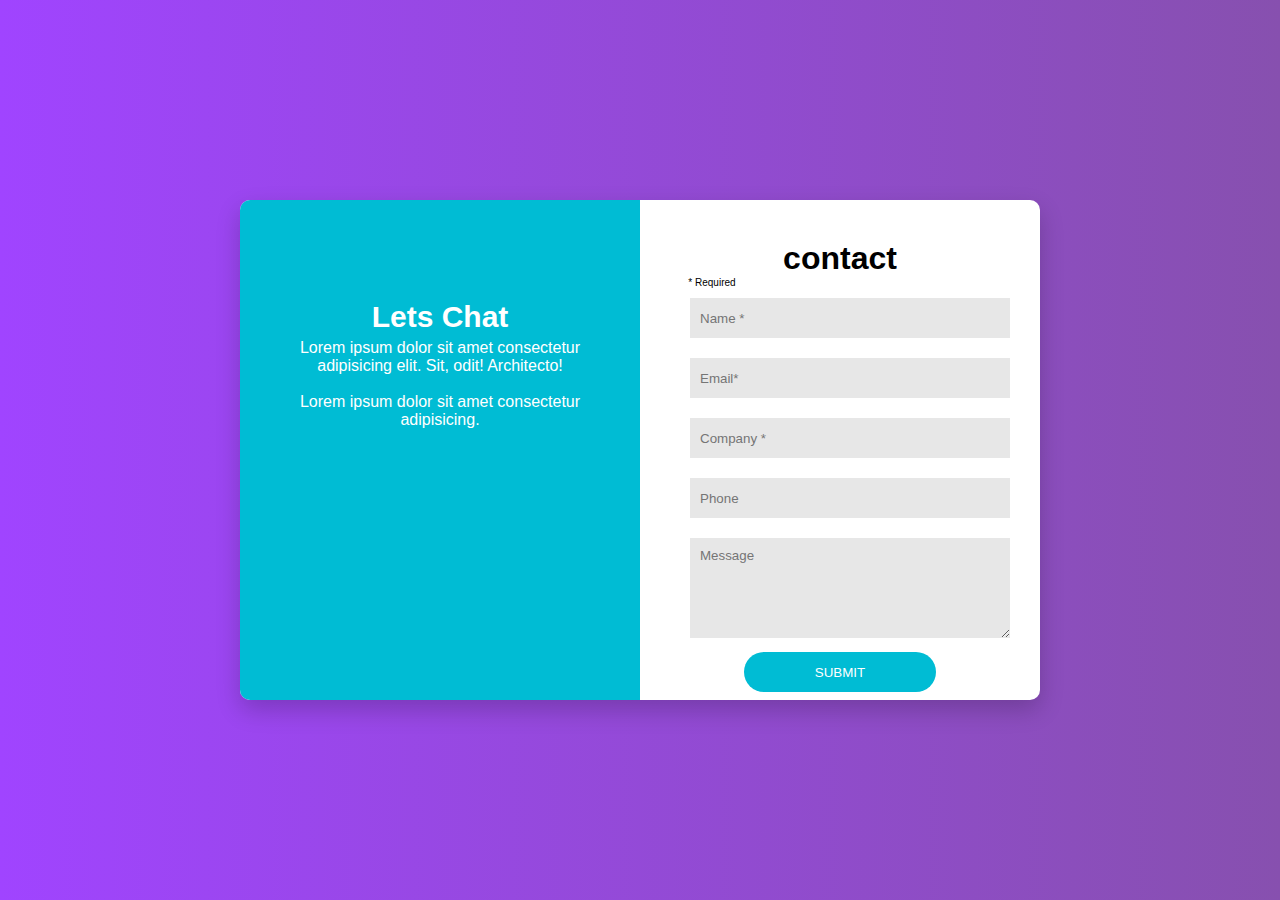
<file: task session 2/index.html>
<!DOCTYPE html>
<html lang="en">
<head>
    <meta charset="UTF-8">
    <meta name="viewport" content="width=device-width, initial-scale=1.0">
    <title>Document</title>
    <link rel="stylesheet" href="assets/css/style.css">
</head>
<body>

    <div class="container">
        <div class="hp1">
            <h1>lets chat</h1>
            <p>Lorem ipsum dolor sit amet consectetur adipisicing elit. Sit, odit! Architecto!</p>
            <br>
            <p>Lorem ipsum dolor sit amet consectetur adipisicing.</p>
        </div>

        <div class="contact">
        <h1>contact</h1>
        <p>* Required</p>
        <form>

            <input type="text" id="name" name="name" placeholder="Name *" required>
            <input type="email" id="email" name="email" placeholder="Email*" required>

            <input type="text" id="company" placeholder="Company *">

            
            <input type="text" id="phone" name="phone" placeholder="Phone">

            <textarea id="message" name="message" rows="4" placeholder="Message"></textarea>

            <button type="submit" id="submit">SUBMIT</button>
      </form>
    </div>
        

    </div>
    </div>
</body>
</html>
</file>
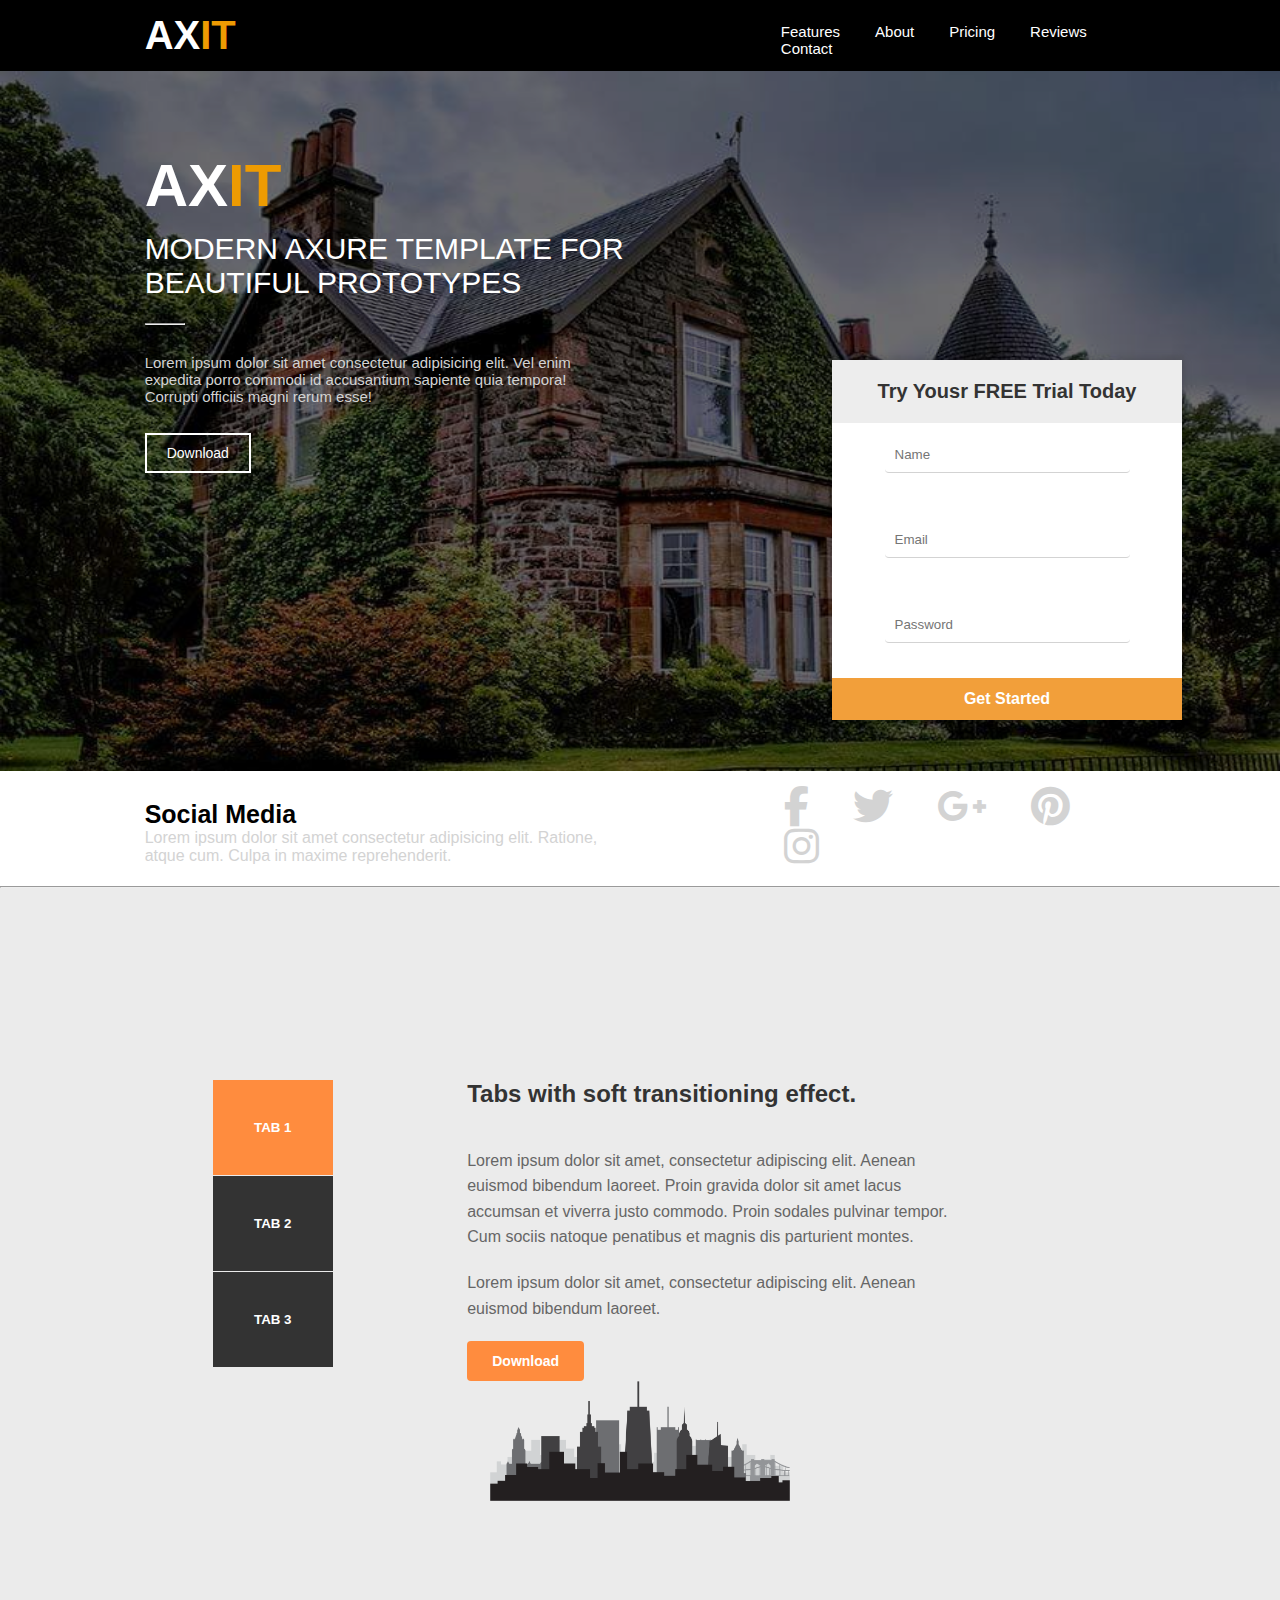
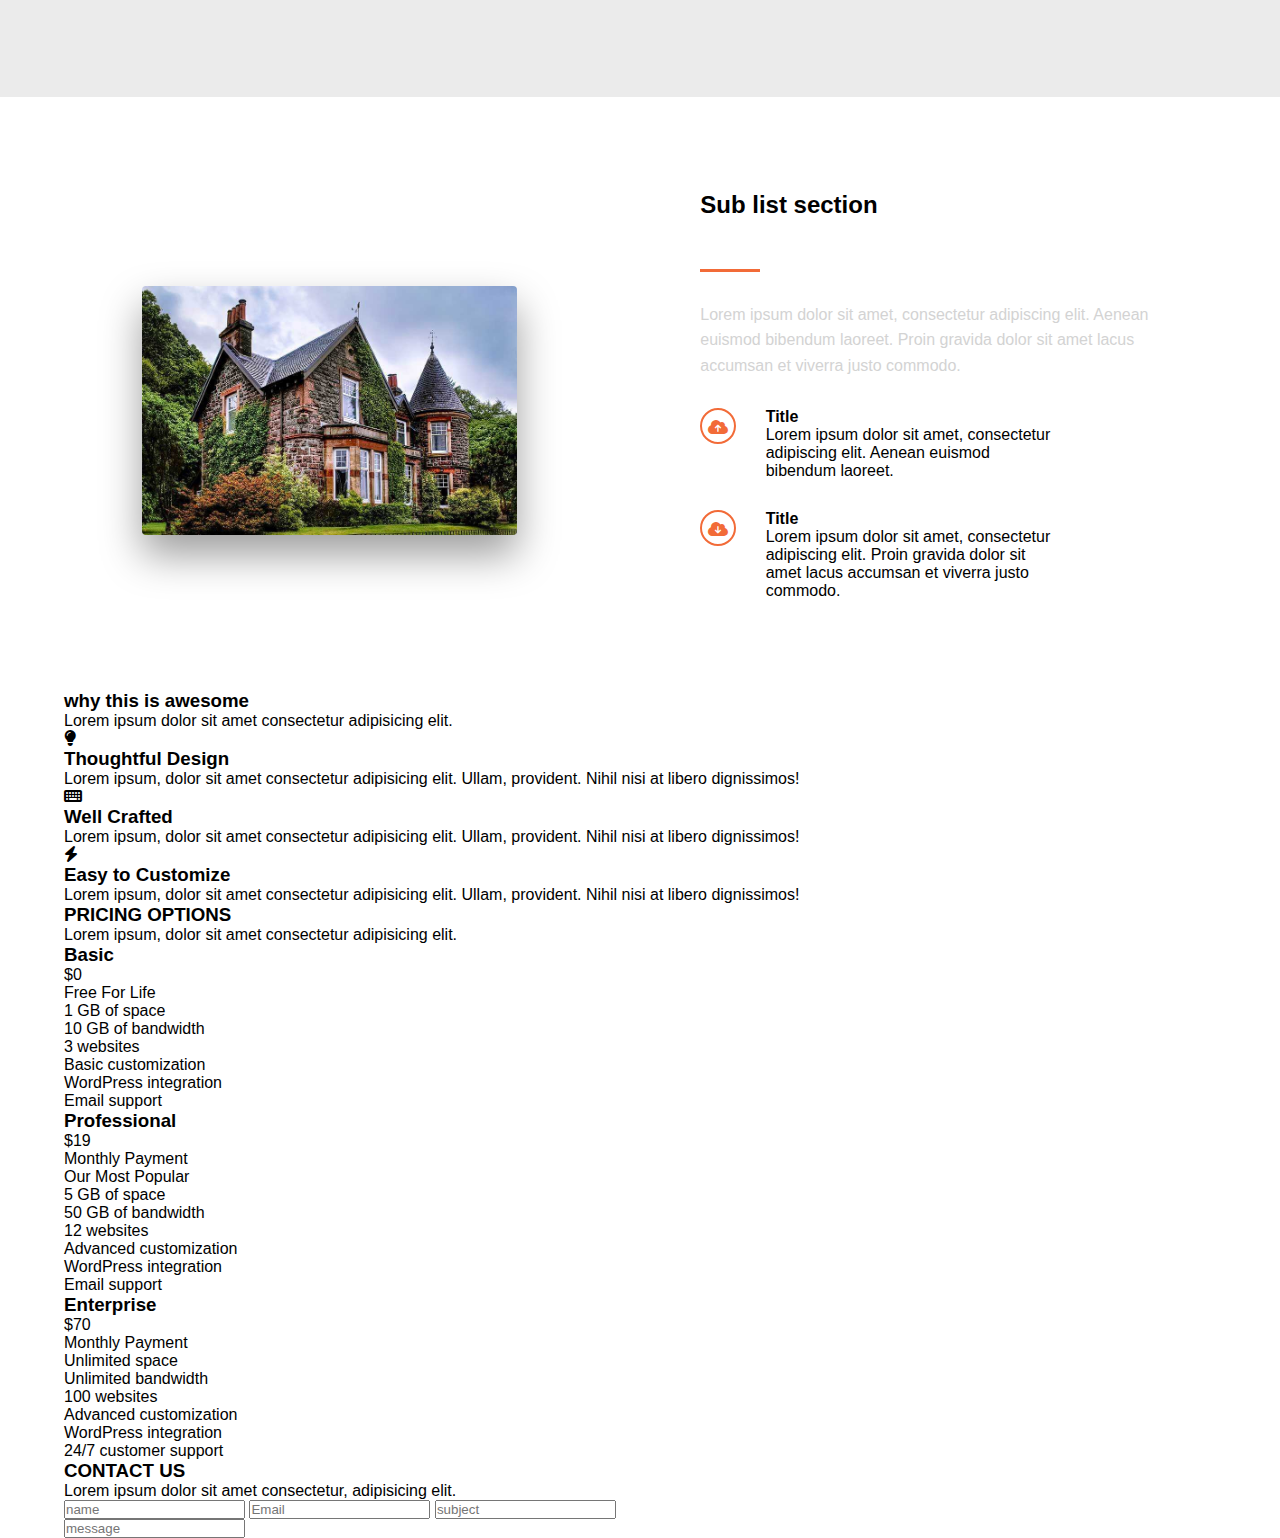
<file: task session 3/index.html>
<!DOCTYPE html>
<html lang="en">
<head>
    <meta charset="UTF-8">
    <meta name="viewport" content="width=device-width, initial-scale=1.0">
    <title>Document</title>
    <link rel="stylesheet" href="assets/css/style.css">
    <link rel="stylesheet" href="assets/css/all.min.css">
</head>
<body>
    <nav class="nav-bar">
        <div class="container">
            <h1 class="dis">
                <a href="" class="text-white" >AX<span id="text-ora">IT</span></a>
            </h1>
            <ul class="float-right">
                <li class="dis">
                    <a href="" class="text-white">Features</a>
                </li>
                <li class="dis">
                    <a href="" class="text-white">About</a>
                </li>
                <li class="dis">
                    <a href="" class="text-white">Pricing</a>
                </li>
                <li class="dis">
                    <a href="" class="text-white">Reviews</a>
                </li>
                 <li class="dis">
                    <a href="" class="text-white">Contact</a>
                </li>
            </ul>

        </div>
    </nav>

    <section class="banner">
        <div class="overlay">
            <div class="container">
                <div class="left-div">
                    <h1 class="text-white">AX<span id="text-ora">IT</span></h1>
                    <p class="pp1 text-white">MODERN AXURE TEMPLATE FOR BEAUTIFUL PROTOTYPES</p>
                    <hr>
                    <p class="pp2 ">Lorem ipsum dolor sit amet consectetur adipisicing elit. Vel enim expedita porro commodi id accusantium sapiente quia tempora! Corrupti officiis magni rerum esse!</p>

                    <button>Download</button>
                </div>

                <div class="right-div float-right">
                    <div class="free-trial">
                        <h2>Try Yousr FREE Trial Today</h2>
                    </div>
                    <form action="" class="inputs">
                        <input type="text" placeholder="Name">

                        <input type="email" placeholder="Email">

                        <input type="password" placeholder="Password">

                        <button type="submit"> Get Started</button>
                    </form>
                </div>
            </div>
    </section>

    <section class="social-media container">
        <div class="social-title">
            <h3>social media</h3>
            <p>Lorem ipsum dolor sit amet consectetur adipisicing elit. Ratione, atque cum. Culpa in maxime reprehenderit.</p>
        </div>

        <div class="social-icon">
            <i class="fa-brands fa-facebook-f"></i>
            <i class="fa-brands fa-twitter"></i>
            <i class="fa-brands fa-google-plus-g"></i>
            <i class="fa-brands fa-pinterest"></i>
            <i class="fa-brands fa-instagram"></i>
        </div>
    

    </section>
    <hr>

    <section class="clor">
<div class="container3 container">

    <div class="tabs">
      <button class="tab tab1 ">TAB 1</button>
      <button class="tab">TAB 2</button>
      <button class="tab">TAB 3</button>
    </div>

    <div class="content3">
      <h2>Tabs with soft transitioning effect.</h2>
      <p>
        Lorem ipsum dolor sit amet, consectetur adipiscing elit. Aenean euismod bibendum laoreet. 
        Proin gravida dolor sit amet lacus accumsan et viverra justo commodo. Proin sodales pulvinar 
        tempor. Cum sociis natoque penatibus et magnis dis parturient montes.
      </p>
      <p>
        Lorem ipsum dolor sit amet, consectetur adipiscing elit. Aenean euismod bibendum laoreet.
      </p>
      <button class="download-btn">Download</button>
    </div>

    <div class="image3">
      <img src="assets/img/city.png" alt="city" />
    </div>
</div>
    </section>


     <section class="sub-list-section">
    <div class="container4 container">
      <div class="image4">
        <img src="assets/img/old-fancy-house.jpg" alt="home">
      </div>
      <div class="content4">
        <h2>Sub list section</h2>
        <div class="line"></div>
        <p class="description">
          Lorem ipsum dolor sit amet, consectetur adipiscing elit. Aenean euismod bibendum laoreet. Proin gravida dolor sit amet lacus accumsan et viverra justo commodo.
        </p>

        <div class="list-item">
          <div class="icon">
            <i class="fa-solid fa-cloud-arrow-up"></i>
          </div>
          <div class="text">
            <strong>Title</strong>
            <p>Lorem ipsum dolor sit amet, consectetur adipiscing elit. Aenean euismod bibendum laoreet.</p>
          </div>
        </div>

        <div class="list-item">
          <div class="icon">
           <i class="fa-solid fa-cloud-arrow-down"></i>
          </div>
          <div class="text">
            <strong>Title</strong>
            <p>Lorem ipsum dolor sit amet, consectetur adipiscing elit. Proin gravida dolor sit amet lacus accumsan et viverra justo commodo.</p>
          </div>
        </div>
      </div>
    </div>
  </section>

  <section class="why-this-is-awesome">
    <div class="container5 container">
      <div class="why">
        <h3>why this is awesome</h3>
        <p>Lorem ipsum dolor sit amet consectetur adipisicing elit.</p>
      </div>

      <div class="content5">
         <div class="why-this">
        <i class="fa-solid fa-lightbulb"></i>
        <h3>Thoughtful Design</h3>
        <p>Lorem ipsum, dolor sit amet consectetur adipisicing elit. Ullam, provident. Nihil nisi at libero dignissimos!</p>

      </div>
      <div class="why-this">
        <i class="fa-solid fa-keyboard"></i>
        <h3>Well Crafted</h3>
        <p>Lorem ipsum, dolor sit amet consectetur adipisicing elit. Ullam, provident. Nihil nisi at libero dignissimos!</p>
        
      </div>

      <div class="why-this">
        <i class="fa-solid fa-bolt"></i>
        <h3>Easy to Customize</h3>
        <p>Lorem ipsum, dolor sit amet consectetur adipisicing elit. Ullam, provident. Nihil nisi at libero dignissimos!</p>
        
      </div>
      </div>
    </div>
  </section>

  <section class="pricing-options">
    <div class="container6 container">

      <div class="pricing why">
        <h3>PRICING OPTIONS</h3>
        <p>Lorem ipsum, dolor sit amet consectetur adipisicing elit.</p>
      </div>
          <div class="pricing-container">
      
      <div class="plan">
        <h3>Basic</h3>
        <div class="price">$0</div>
        <p class="free">Free For Life</p>
        <ul>
          <li>1 GB of space</li>
          <li>10 GB of bandwidth</li>
          <li>3 websites</li>
          <li>Basic customization</li>
          <li>WordPress integration</li>
          <li>Email support</li>
        </ul>
      </div>

     
      <div class="plan popular">
        <h3>Professional</h3>
        <div class="price">$19</div>
        <p class="monthly monthly1">Monthly Payment</p>
        <div class="tag">Our Most Popular</div>
        <ul>
          <li>5 GB of space</li>
          <li>50 GB of bandwidth</li>
          <li>12 websites</li>
          <li>Advanced customization</li>
          <li>WordPress integration</li>
          <li>Email support</li>
        </ul>
      </div>

      
      <div class="plan">
        <h3>Enterprise</h3>
        <div class="price">$70</div>
        <p class="monthly">Monthly Payment</p>
        <ul>
          <li>Unlimited space</li>
          <li>Unlimited bandwidth</li>
          <li>100 websites</li>
          <li>Advanced customization</li>
          <li>WordPress integration</li>
          <li>24/7 customer support</li>
        </ul>
      </div>
    </div>
    </div>
  </section>

  <section class="contact us">
    <div class="container7 container">
      <div class="why">
        <h3>CONTACT US</h3>
        <p>Lorem ipsum dolor sit amet consectetur, adipisicing elit.</p>
      </div>

      <div class="contact-input">
        <form action="">
          <input class="in" type="text" placeholder="name">

          <input class="in" type="email" placeholder="Email">

          <input class="in" type="text" placeholder="subject">

        
          
          
        </form>
        <div class="contact-input2">
        <form action="" class="out">
           <input type="text" placeholder="message">
        </form>
        </div>
      </div>
    </div>
  </section>
</body>
</html>
</file>
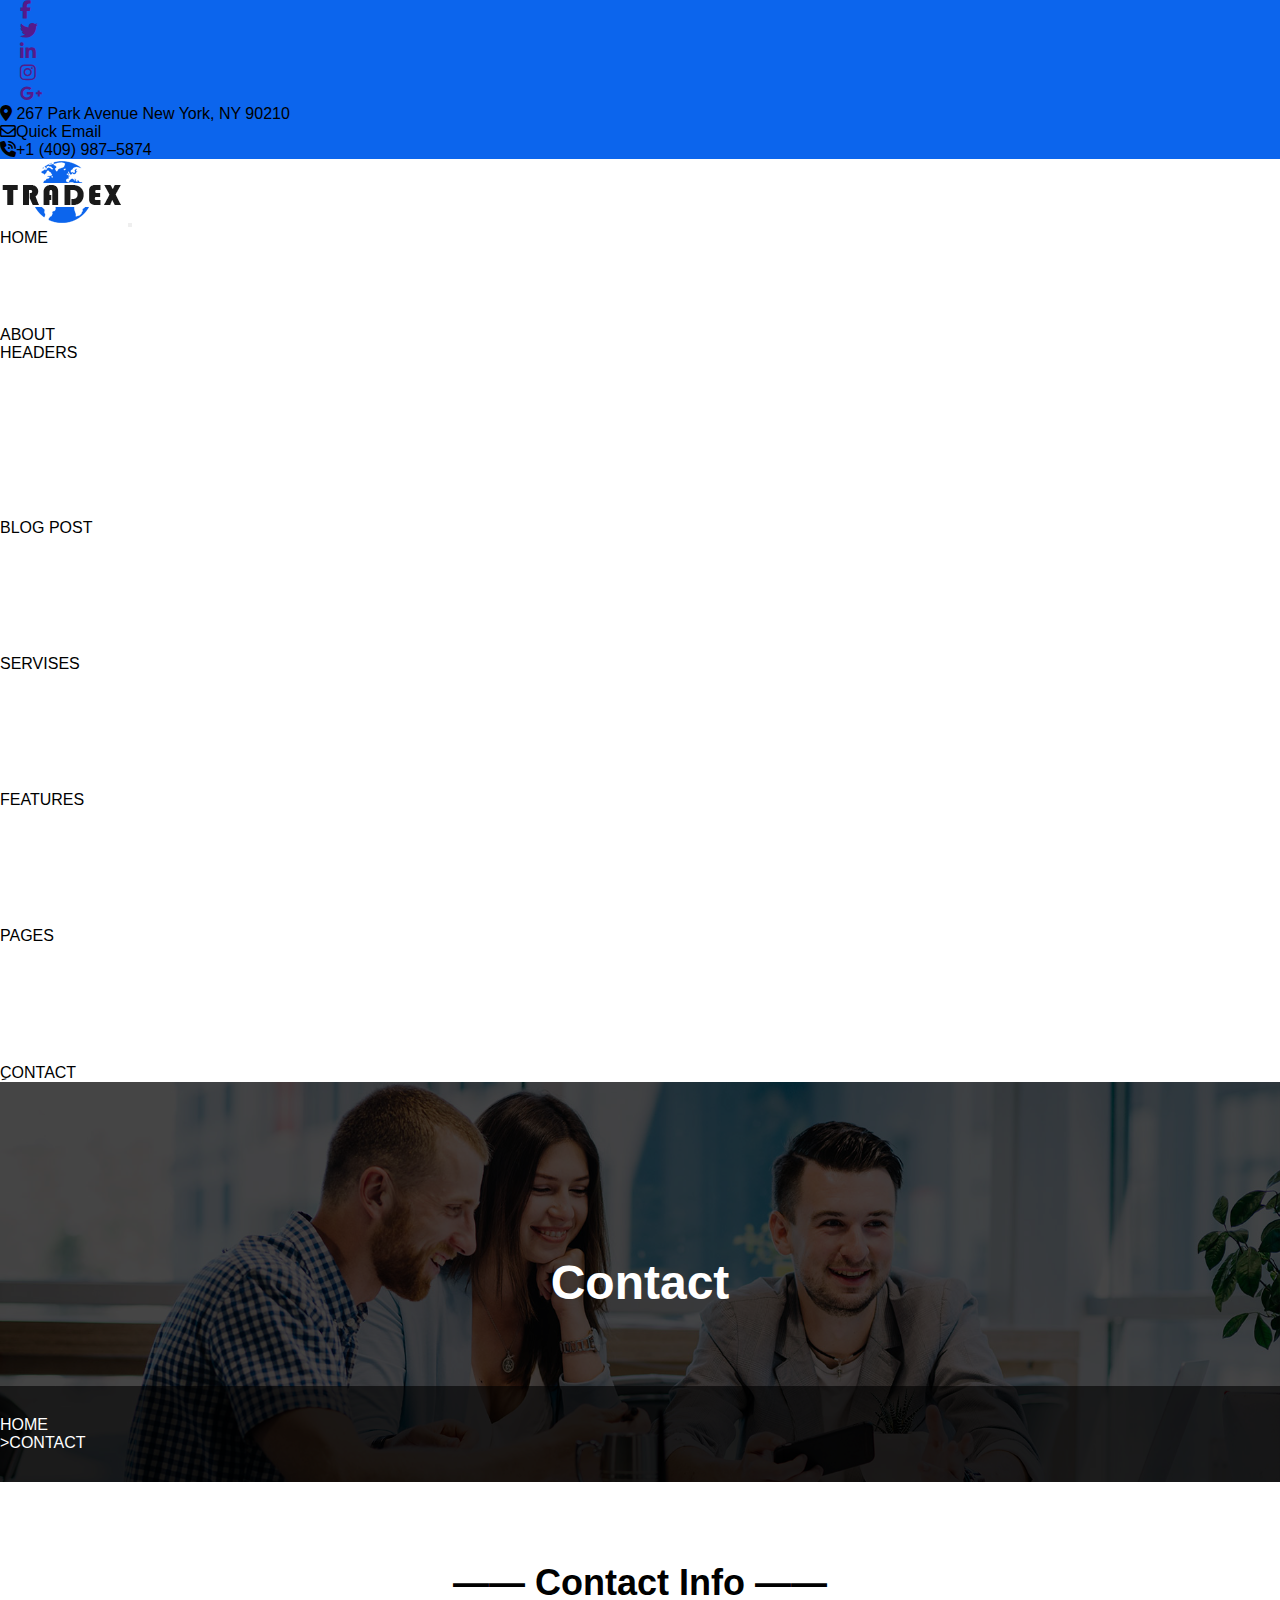
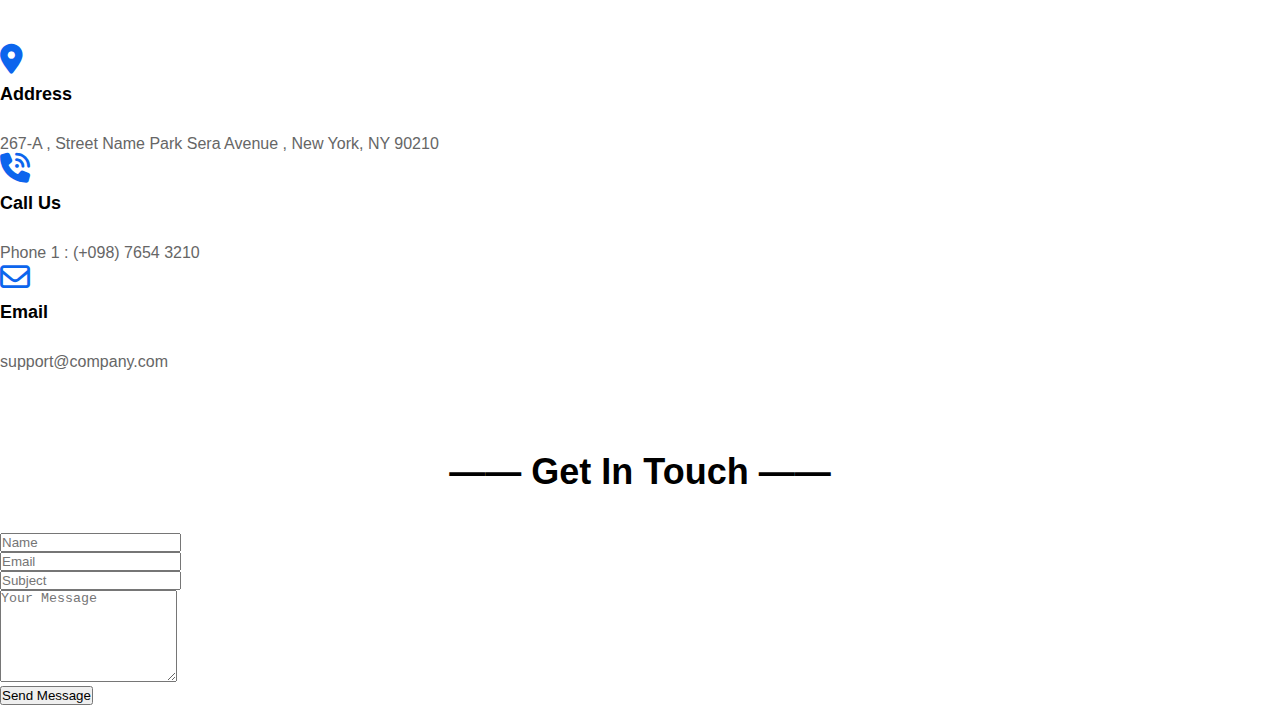
<file: final project/contact.html>
<!doctype html>
<html lang="en">

<head>
    <meta charset="utf-8">
    <meta name="viewport" content="width=device-width, initial-scale=1">
    <title>Bootstrap demo</title>
    <link href="https://cdn.jsdelivr.net/npm/bootstrap@5.3.7/dist/css/bootstrap.min.css" rel="stylesheet"
        integrity="sha384-LN+7fdVzj6u52u30Kp6M/trliBMCMKTyK833zpbD+pXdCLuTusPj697FH4R/5mcr" crossorigin="anonymous">
    <link rel="stylesheet" href="assets/css/style.css">
    <link rel="stylesheet" href="assets/css/all.min.css">
    <link rel="stylesheet" href="assets/css/media.css">
</head>

<body>
    <section id="header" class="py-2 d-none d-md-none d-lg-block">
        <div class="container px-3">
            <div class="row ">
                <div class="col-md-7 d-flex align-items-center p-0">
                    <ul class="d-flex me-3 mg-li border-end px-3 mb-0 ">
                        <li>
                            <a href="" class="text-white icon-size"> <i class="fa-brands fa-facebook-f  "></i></a>
                        </li>

                        <li>
                            <a href="" class="text-white icon-size"> <i class="fa-brands fa-twitter"></i></a>
                        </li>

                        <li>
                            <a href="" class="text-white icon-size"><i class="fa-brands fa-linkedin-in"></i></a>
                        </li>

                        <li>
                            <a href="" class="text-white icon-size"> <i class="fa-brands fa-instagram"></i></a>
                        </li>

                        <li>
                            <a href="" class="text-white icon-size"> <i class="fa-brands fa-google-plus-g"></i></a>
                        </li>
                    </ul>

                    <p class="text-white mb-0"><i class="fa-solid fa-location-dot me-2 "></i> 267 Park Avenue New
                        York, NY 90210</p>
                </div>
                <div class="col-md-5 d-flex align-items-center justify-content-end pe-5 p-0 ">
                    <div class="text-white border-end pe-3 me-3">
                        <p class="mb-0  "><i class="fa-regular fa-envelope pe-3 "></i>Quick Email</p>
                    </div>
                    <div class="text-white ">
                        <p class="mb-0 "><i class="fa-solid fa-phone-volume pe-3 "></i>+1 (409) 987–5874</p>
                    </div>
                </div>


            </div>
        </div>
    </section>

    <section id="nav-bar" class="p-3">
        <nav class="navbar navbar-expand-lg ">
            <div class="container px-3">
                <a class="navbar-brand" href="#"><img src="assets/img/Trade-X-Logo.png" alt=""></a>
                <button class="navbar-toggler" type="button" data-bs-toggle="collapse"
                    data-bs-target="#navbarNavDropdown" aria-controls="navbarNavDropdown" aria-expanded="false"
                    aria-label="Toggle navigation">
                    <span class="navbar-toggler-icon"></span>
                </button>
                <div class="collapse navbar-collapse " id="navbarNavDropdown">
                    <ul class="navbar-nav ms-auto pb-4">
                        <li class="nav-item dropdown">
                            <a class="nav-link dropdown-toggle " href="#" role="button" aria-expanded="false">
                                HOME
                            </a>
                            <ul class="dropdown-menu">
                                <li><a class="dropdown-item border-bm" href="#">Home 1</a></li>
                                <li><a class="dropdown-item" href="#">Home 2</a></li>
                            </ul>
                        </li>
                        <li class="nav-item">
                            <a class="nav-link" href="#">ABOUT</a>
                        </li>
                        <li class="nav-item dropdown ">
                            <a class="nav-link dropdown-toggle " href="#" role="button" aria-expanded="false">
                                HEADERS
                            </a>
                            <ul class="dropdown-menu">
                                <li><a class="dropdown-item border-bm " href="#">Header 1</a></li>
                                <li><a class="dropdown-item border-bm " href="#">Header 2</a></li>
                                <li><a class="dropdown-item border-bm " href="#">Header 3</a></li>
                                <li><a class="dropdown-item" href="#">Header 4</a></li>
                            </ul>
                        </li>
                        <li class="nav-item dropdown">
                            <a class="nav-link dropdown-toggle " href="#" role="button" aria-expanded="false">
                                BLOG POST
                            </a>
                            <ul class="dropdown-menu">
                                <li><a class="dropdown-item border-bm " href="#">Action</a></li>
                                <li><a class="dropdown-item border-bm " href="#">Another action</a></li>
                                <li><a class="dropdown-item" href="#">Something else here</a></li>
                            </ul>
                        </li>
                        <li class="nav-item dropdown">
                            <a class="nav-link dropdown-toggle " href="#" role="button" aria-expanded="false">
                                SERVISES
                            </a>
                            <ul class="dropdown-menu">
                                <li><a class="dropdown-item border-bm " href="#">Full Width</a></li>
                                <li><a class="dropdown-item border-bm " href="#">Servises </a></li>
                                <li><a class="dropdown-item" href="#">servises</a></li>
                            </ul>
                        </li>

                        <li class="nav-item dropdown">
                            <a class="nav-link dropdown-toggle " href="#" role="button" aria-expanded="false">
                                FEATURES
                            </a>
                            <ul class="dropdown-menu">
                                <li><a class="dropdown-item border-bm " href="#">FEATURES 1</a></li>
                                <li><a class="dropdown-item border-bm " href="#">FEATURES 2</a></li>
                                <li><a class="dropdown-item" href="#">FEATURES 3</a></li>
                            </ul>
                        </li>

                        <li class="nav-item dropdown">
                            <a class="nav-link dropdown-toggle " href="#" role="button" aria-expanded="false">
                                PAGES
                            </a>
                            <ul class="dropdown-menu">
                                <li><a class="dropdown-item  border-bm" href="#">Action</a></li>
                                <li><a class="dropdown-item border-bm" href="#">Another action</a></li>
                                <li><a class="dropdown-item" href="#">Something else here</a></li>
                            </ul>
                        </li>

                        <li class="nav-item">
                            <a class="nav-link " href="#">ِCONTACT</a>
                        </li>


                    </ul>
                </div>
            </div>
        </nav>
    </section>

    <section class="contact">
        <div class="contact-overlay"></div>
        <div class="contact-content">
            <h1 class="contact-title">Contact</h1>
        </div>
        <div class="breadcrumb-bar">
            <nav aria-label="breadcrumb">
                <ol class="breadcrumb">
                    <li class="breadcrumb-item"><a href="#">HOME</a></li>
                    <li class="breadcrumb-item active" aria-current="page">CONTACT</li>
                </ol>
            </nav>
        </div>
    </section>

    <section id="contact-info">
        <div class="container">
            <div class=" about-title text-center services-title ">
                <h2><span class="text-primary">——</span> Contact Info <span class="text-primary">——</span></h2>
            </div>

            <div class="row">
                <div class="col-md-4 text-center mb-3">
                    <div class="contact-info-tx">
                        <i class="fa-solid fa-location-dot contact-info-icon"></i>
                        <h2>Address</h2>
                    </div>
                    <p class="p-color">267-A , Street Name Park Sera Avenue , New York, NY 90210</p>
                </div>

                <div class="col-md-4 text-center mb-3">
                    <div class="contact-info-tx">
                        <i class="fa-solid fa-phone-volume contact-info-icon"></i>
                        <h2>Call Us</h2>
                    </div>
                    <p class="p-color">Phone 1 : (+098) 7654 3210</p>
                </div>

                <div class="col-md-4 text-center mb-3">
                    <div class="contact-info-tx">
                        <i class="fa-regular fa-envelope contact-info-icon"></i>
                        <h2>Email</h2>
                    </div>
                    <p class="p-color">support@company.com</p>
                </div>
            </div>

        </div>
    </section>

    <section>
        <div class="container">
            <div class=" about-title text-center services-title ">
                <h2><span class="text-primary">——</span> Get In Touch <span class="text-primary">——</span></h2>
            </div>

            <form id="contactForm">
                <div class="row mb-4">
                    <div class="col-md-4">
                        <div class="form-icon">
                            <i class="bi bi-person"></i>
                        </div>
                        <input type="text" class="form-control" id="name" placeholder="Name" />
                        <div class="text-danger small" id="error-name"></div>
                    </div>
                    <div class="col-md-4">
                        <div class="form-icon">
                            <i class="bi bi-envelope"></i>
                        </div>
                        <input type="text" class="form-control" id="email" placeholder="Email" />
                        <div class="text-danger small" id="error-email"></div>
                    </div>
                    <div class="col-md-4">
                        <div class="form-icon">
                            <i class="bi bi-pencil"></i>
                        </div>
                        <input type="text" class="form-control" id="subject" placeholder="Subject" />
                        <div class="text-danger small" id="error-subject"></div>
                    </div>
                </div>

                <div class="mb-4">
                    <div class="form-icon">
                        <i class="bi bi-pencil-square"></i>
                    </div>
                    <textarea class="form-control" id="message" rows="6" placeholder="Your Message"></textarea>
                    <div class="text-danger small" id="error-message"></div>
                </div>

                <button type="submit" class="btn btn-primary">Send Message</button>
            </form>

    </section>










    <script src="https://cdn.jsdelivr.net/npm/bootstrap@5.3.7/dist/js/bootstrap.bundle.min.js"
        integrity="sha384-ndDqU0Gzau9qJ1lfW4pNLlhNTkCfHzAVBReH9diLvGRem5+R9g2FzA8ZGN954O5Q"
        crossorigin="anonymous"></script>
    <script src="assets/js/script.js"></script>
</body>

</html>
</file>
<file: final project/assets/css/style.css>
* {
  margin: 0;
  padding: 0;
  box-sizing: border-box;
}

body {
  font-family: 'Josefin Sans', sans-serif;
}

ul {
  list-style: none;
}

a {
  text-decoration: none;
}

#header {
  background-color: #0c65ed;
}


.mg-li li {
  margin-left: 20px;
}

.icon-size {
  font-size: 18px;
}


#nav-bar {
  position: sticky;
  top: 0;
  z-index: 1000;
  background-color: white;
}


.dropdown-menu {
  border-radius: 0;
  border-top: solid #0c65ed 2px;
  padding-bottom: 0;
  padding-top: 0;
  transform: translateX(-20px);
  opacity: 0;
  transition: 0.3s;
  display: block;
}

.dropdown-item {
  display: flex;
  align-items: center;
  padding: 10px;
}

.dropdown-item:hover {
  color: #0c65ed;
}

.nav-link {
  color: black;
}

.nav-link:hover {
  color: #0c65ed;
}

.border-bm {
  border-bottom: 1px solid #ddd;
}

.dropdown:hover .dropdown-menu {
  opacity: 1;
  transform: translatex(0);
}

.carousel-item {
  position: relative;
  height: 700px;
}

.carousel-item img {
  width: 100%;
  height: 100%;
}

.carousel-indicators {
  left: 80%;
  bottom: 40%;
  flex-direction: column;
}

.carousel-indicators [data-bs-target] {
  width: 7px;
  height: 7px;
  border-radius: 0;
  background-color: white;
  opacity: 0.5;
  border: none;
  margin: 10px;
  transition: 0.3s;
}

.carousel-indicators .active {
  opacity: 1;
  background-color: black;
  border: solid white 1px;
  transform: scale(1.5);
}

.carousel-indicators button:hover {
  transform: scale(1.5);
  background-color: black;
  opacity: 1;
}

.carousel-item::before {
  content: "";
  position: absolute;
  top: 0;
  left: 0;
  width: 100%;
  height: 100%;
  background-color: rgba(0, 0, 0, 0.804);
  z-index: 1;
}

.carousel-item {
  transition: transform 1s ease-in-out;
}

.carousel-caption {
  position: absolute;
  z-index: 2;
  top: 50%;
  left: 50%;
  transform: translate(-50%, -50%);
  color: white;
  text-align: center;
}


.b-n {

  position: relative;
  display: inline-block;
  padding: 16px 40px;
  text-transform: capitalize;
  background-color: #0c65ed;
  color: #fff;
  overflow: hidden;
  border-radius: 50px;
  z-index: 1;
  transition: background-color 0.3s ease;
  border: #0c65ed solid 2px;
  font-weight: bold;
}

.b-n::before {
  content: '';
  position: absolute;
  top: 0;
  left: -150%;
  width: 100%;
  height: 100%;
  background-color: rgba(255, 255, 255, 0.5);
  transform: skew(-45deg);
  transition: left 0.5s ease;
  z-index: 2;
}

.b-n:hover::before {
  left: 150%;
}


.b-a {

  position: relative;
  display: inline-block;
  padding: 16px 40px;
  text-transform: capitalize;
  background-color: transparent;
  color: #fff;
  overflow: hidden;
  border-radius: 50px;
  z-index: 1;
  transition: background-color 0.5 s ease;
  border: solid white 2px;
  font-weight: bold;
}

.b-a::before {
  content: '';
  position: absolute;
  top: 0;
  left: -150%;
  width: 100%;
  height: 100%;
  background-color: rgba(255, 255, 255, 0.5);
  transform: skew(-45deg);
  transition: left 0.5s ease;
  z-index: 2;
}

.b-a:hover::before {
  left: 150%;
}

.b-a:hover {
  background-color: #0c65ed;
  border: transparent solid 2px;
}


.about-section {
  padding: 60px 0;
  overflow: hidden;
}

.about-title {
  text-align: center;
  margin-bottom: 40px;
}

.about-title h2 {
  font-weight: bold;
  font-size: 36px;
}

.features-box {
  background-color: #fff;
  padding: 10px;
  box-shadow: 0 0 20px rgba(0, 0, 0, 0.05);
}

.feature-item {
  display: flex;
  align-items: flex-start;
  margin-bottom: 20px;
  transition: 0.5s;
}

.feature-item:hover {
  color: #0c65ed;
}

.feature-icon {
  font-size: 25px;
  margin-right: 12px;
  margin-top: 22px;
}

.feature-title {
  font-weight: bold;
  font-size: 18px;
}

.border-lf {
  border-left: solid lightgray 1px;
  padding-left: 20px;
}

.border-lf p {
  font-size: 14px;
  margin-top: 8px;

}

.about-image img {
  width: 100%;
  margin-left: 2%;

}

.about-text {
  font-size: 16px;
}

.learn-more-btn {
  margin-top: 20px;
  padding: 11px 28px 8px;
  border-radius: 50px;
}

.feature-item:last-child {
  margin-bottom: 0;
}



.floating-box {
  position: absolute;
  left: 0;
  top: 50%;
  transform: translateY(-50%);
  width: 100%;
  max-width: 350px;
  z-index: 3;
}

.jj {
  margin-left: 8%;
}

#counter {
  background-color: #f9f9f9;
}

.stat-box {
  display: inline-block;
}

.stat-icon {
  box-shadow: 0 0 10px rgba(0, 0, 0, 0.234);
  border-radius: 8px;
  padding: 15px;
  color: #007bff;
  font-size: 2rem;
}

.stat-number {
  font-size: 24px;
  font-weight: 600;
  margin-bottom: 0;
}

.stat-text {
  font-size: 16px;
  color: #555;
}

#our-services {
  background-image:
    linear-gradient(rgba(0, 0, 0, 0.889), rgba(0, 0, 0, 0.867)),
    url(../img/service-bg.jpg);
  background-position: center;
  background-blend-mode: darken;
  color: white;
}

.border-services {
  border: solid #555 2px;
  border-radius: 8px;
}

.services-title {
  padding-top: 80px;
}

.services-title p {
  max-width: 800px;
  margin: 20px auto 60px;
}

.pd-services {
  padding: 70px 20px;
}

.services-icon {
  font-size: 50px;
  margin-bottom: 15px;
}

.cards {

  position: relative;
}


.overlay {
  position: absolute;
  bottom: 0;
  left: 0;
  right: 0;
  background-color: white;
  overflow: hidden;
  width: 100%;
  height: 0;
  text-align: center;
  transition: 0.5s ease;
  border-radius: 8px;
}

.cards:hover .overlay {
  height: 100%;
}

.overlay h3 {
  font-size: 24px;
  color: black;
  margin-top: 30px;
  margin-bottom: 10px;
}

.overlay p {
  font-size: 14px;
  color: black;
  width: 250px;
  margin: auto;
}

.overlay button {
  padding: 4px 25px;
  border: 0;
  background-color: #007bff;
  color: white;
  border-radius: 50px;
  margin-top: 20px;
}

.work-bar {
  margin-bottom: 40px;
}

.work-bar a {
  margin-left: 10px;
  margin-right: 10px;
  color: black;
  transition: 0.3s;
}

.work-bar a:hover {
  color: #007bff;
}

.work-img {
  height: 350px;
  width: 100%;
  border-radius: 10px;
}

.work-card {
  position: relative;
  border-radius: 10px;

}

.work-overlay {
  position: absolute;
  bottom: 0;
  left: 0;
  right: 0;
  background-color: #007bffca;
  width: 90%;
  margin: auto;
  padding: 20px;
  margin-bottom: 20px;
  opacity: 0;
  transition: opacity 0.3s ease-in-out;
  transition: 0.5s ease;
  border-radius: 8px;
  color: white;
  display: flex;
  justify-content: space-between;
  align-items: center;
  transform: scaleX(0);
}

.work-plus {
  font-size: 40px;
  margin-right: 30px;
}


.work-card:hover .work-overlay {
  opacity: 1;
  transform: scaleX(1);
}

.work-card:hover img {
  box-shadow: 0 0 6px 6px rgba(0, 0, 0, 0.104);
}

.work-card {
  transition: all 0.4s ease;
  transform: scale(1);
  opacity: 1;
  display: block;
}

.work-card.hidden {
  transform: scale(0.8);
  opacity: 0;
  display: none !important;
}

.work-bar a.active {
  color: #0d6efd;
  font-weight: bold;
}

#photo {
  margin-top: 100px;
}

.contact {
  position: relative;
  background: url(../img/slider1.jpg) no-repeat top/cover;
  height: 400px;
  color: white;
  background-size: cover;
}

.contact-overlay {
  position: absolute;
  top: 0;
  left: 0;
  height: 100%;
  width: 100%;
  background-color: rgba(0, 0, 0, 0.727);
  z-index: 1;
}

.contact-content {
  position: relative;
  z-index: 2;
  height: 100%;
  display: flex;
  flex-direction: column;
  justify-content: center;
  align-items: center;
  text-align: center;
}

.contact-title {
  font-size: 48px;
  font-weight: bold;
}

.breadcrumb-wrapper {
  position: absolute;
  bottom: 0;
  width: 100%;
  z-index: 2;
  padding-bottom: 10px;
}

.breadcrumb {
  background-color: transparent;
  justify-content: center;
}

.breadcrumb-item+.breadcrumb-item::before {
  content: ">";
  color: white;
}

.breadcrumb a,
.breadcrumb-item.active {
  color: white;
  text-decoration: none;
}

.breadcrumb-bar {
  position: absolute;
  bottom: 0;
  width: 100%;
  background-color: rgba(0, 0, 0, 0.6);
  /* شريط معتم */
  padding: 30px 0;
  z-index: 2;
}

.breadcrumb {
  margin-bottom: 0;
  background-color: transparent;
  justify-content: center;
}


.breadcrumb a,
.breadcrumb-item.active {
  color: white;
  text-decoration: none;
}

.contact-info-icon{
  font-size: 30px;
  margin-bottom: 10px;
  color: #0c65ed;
}

.contact-info-tx{
  margin-bottom: 30px;
}

.contact-info-tx h2{
  font-size: 18px;
}

.p-color{
  color: #666666;
}



#our-creative-team{
  background-color: #f9f9f9;
}

.team-card{
  position: relative;
}

.team-overlay {
  position: absolute;
  bottom: 0;
  left: 0;
  right: 0;
  background-color: white;
  overflow: hidden;
  width: 80%;
  margin: auto;
  height: 22%;
  text-align: center;
  transition: 0.5s ease;
  border-radius: 8px;
  padding: 20px;
}

.team-card:hover .team-overlay {
  height: 50%;
}

.team-overlay h5{
  font-weight: 600;
}

.team-overlay h6{
  color: #0c65ed;
  padding-bottom: 5px;
  border-bottom: black solid 2px;
}

.team-overlay p{
  color: #666666;
  font-size: 14px;
}

.bg-team{
  background-color: #0c65ed;
  width: 70%;
  margin: auto;
  border-radius: 8px;
}
.bg-team a{
  font-size: 15px;
  margin-left: 15px;
  color: white;
}
</file>
<file: final project/assets/css/media.css>
@media (max-width: 767.98px) {
  .carousel-indicators {
    position: absolute;
    bottom: 10px;
    left: 10%;
    flex-direction: row;
  }
}

@media (max-width: 767.98px) {
  .b-a ,.b-n {
    margin-top: 30px;
    width: 40%;
    padding: 16px;
   

  }
}

@media (max-width: 768px) {
  .floating-box {
    position: static;
    transform: none;
    max-width: 100%;
    margin-bottom: 30px;
  }
}
</file>
<file: Nexcent design/assets/css/style.css>
*{
    margin: 0;
    padding: 0;
    box-sizing: border-box;
}

ul{
    list-style: none;
}
a{
    text-decoration: none;
}

/*global*/
.bg-color{
    background-color: #F5F7FA;
}

.ds-flex{
    display: flex;
}
.container{
    width: 1440px;
    margin: auto;
}
.bg-gr{
    color: #4CAF4F;
}

/*private*/

.nav-bar {
    width: 100%;
    height: 84px;
}
.inside-nav{
    justify-content: space-between;
}
.inside-nav h1 {
    width: 154.49041748046875px;
    height: 24px;
    padding: 30px 0 30px 105px;
}
.inside-nav h1 a {
    color: black;
}

.links-home{
    display: flex;
    justify-content: center;
   width: 800px;
   margin: 30px 0 ;
}

.links{
    color: black;
    text-transform: capitalize;
    margin-left: 70px;
}


.sign-login{
    margin: 22px 70px 22px 0;
}

.login{
    padding: 10px 20px;
    border: none;
    border: 6px;
    color: #4CAF4F;
}

.sign-up{
    padding: 10px 20px;
    border: none;
    background-color: #4CAF4F;
    border-radius: 6px;
}
.sign-up a{
    color: #FFFFFF;
    font-weight: 500;
    line-height: 20px;
}
.main{
    background-color: #F5F7FA;
    width: 100%;
    height: 599px;
    padding: 96px 144px;
}

.inside-main{
    justify-content: space-between;
    align-items: center;
}
.left-main{
    width: 675px;
}

.left-main h1{
    font-size: 64px;
    font-weight: 600;
    line-height: 76px;
    color: #4D4D4D;
    margin-bottom: 10px;
}
.left-main h1 span{
    color: #4CAF4F;
}

.left-main p{
    font-size: 16px;
    font-weight: 400;
    line-height: 24px;
    color: #717171;
    margin-bottom: 20px;
}

.left-main button{
    padding: 14px 32px;
    border: none;
    border-radius: 4px;
    background-color: #4CAF4F;
    color: white;
}

.right-main{
    margin-right: 40px;
}

.clients-a{
    padding: 0 120px;
}
.our-clients{
    margin-top: 30px;
    margin-bottom: 50px;
}

.title{
    text-align: center;
}

.title h3{
    font-size: 36px;
    font-weight: 600;
    line-height: 44px;
    text-transform: capitalize;
    color: #4D4D4D;
}
.title p{
    font-size: 16px;
    font-weight: 400;
    line-height: 24px;
    color: #717171;
    margin: 30px 0;
}

.clients-logos{
    justify-content: center;
    margin-top: 40px;
}

.clients-logos ul{
    justify-content: space-between;
} 
.clients-logos ul li{
    font-size: 50px;
    color: #263238;
}
.manage{
    margin-top: 80px;
    margin-bottom: 50px;
}

.manage-a{
    padding: 0 120px;
}
.manage-content{
    margin-top: 50px;
    justify-content: space-between;
}

.manage-content-1{
    text-align: center;
    width: 250px;
}

.manage-content-1 i{
    color: #103E13;
    font-size: 25px;
    box-shadow: #E8F5E9 10px 3px ;
    border-top-left-radius: 18px;
    border-top-right-radius: 5px;
    border-bottom-right-radius: 10px;
    border-bottom-left-radius: 5px;
    margin-bottom: 25px;



}
.manage-content-1 h3{
    font-size: 28px;
    font-weight: 700;
    line-height: 36px;
    color: #4D4D4D;
}

.manage-content-1 p{
    font-size: 14px;
    font-weight: 400;
    line-height: 20px;
    color: #717171;
}

.unseen-a{
    padding: 0 120px;
}

.right-unseen{
    margin-top: 100px;
    margin-left: 25px;
}

.right-unseen h3{
    font-size: 36px;
    font-weight: 600;
    line-height: 44px;
    color: #4D4D4D;
    width: 500px;
    margin-bottom: 25px;
}
.right-unseen p{
    font-size: 14px;
    font-weight: 400;
    line-height: 20px;
    color: #717171;
    margin-bottom: 25px;
}

.right-unseen button{
    padding: 14px 32px 14px 32px;
    background-color: #4CAF4F;
    border: none;
    border-radius: 4px;
    color: white;
    text-transform: capitalize;
}
.helping{
    background-color: #F5F7FA;
    margin-bottom: 50px;
}
.helping-a{
    padding: 64px 120px;
    justify-content: space-between;
}
.left-helping{
    width: 350px;
    margin-top: 25px;
}

.left-helping h3{
    font-size: 36px;
    font-weight: 600;
    line-height: 44px;
    color: #4D4D4D;

}
.left-helping h3 span{
    color: #4CAF4F;
}
.left-helping p{
    font-size: 16px;
    font-weight: 400;
    line-height: 24px;
    color: #18191F;
}


.right-helping{
  margin-top: 65px;

  
}

.stat{
   display: flex;
  align-items: center;
  margin-left: 30px;
}
.icon{
    width: 48px;
    font-size: 35px;
    color: #4CAF4F;
}

.stat-a h3{
    font-size: 28px;
    font-weight: 700;
    line-height: 36px;
    color: #4D4D4D;
    margin-right: 15px;
}

.stat-a p{
    font-size: 16px;
    font-weight: 400;
    line-height: 24px;
    color: #717171;
}

.left-tim-smith img{
    width: 326px;
}

.tim-smith-a{
    padding: 32px 120px;
}

.right-tim-smith{
    margin-left: 30px;
}
.right-tim-smith p{
    font-size: 16px;
    font-weight: 500;
    line-height: 24px;
    color: #717171;
}

.right-tim-smith h3{
    font-size: 20px;
    font-weight: 600;
    line-height: 28px;
    color: #4CAF4F;
    margin: 15px 0;
    text-transform: capitalize;
}

.right-tim-smith  ul{
    justify-content: space-between;
    margin-top: 25px;
}
.right-tim-smith ul li i{
    font-size: 35px;
    color: #3B4158;
}
.right-tim-smith ul li a{
    font-size: 20px;
    font-weight: 600;
    line-height: 28px;
    color: #4CAF4F;
    margin-right: 20px;
}

.caring-a{
    padding: 0 120px;
}

.t2 {
   width: 500px;
   margin: auto;
}

.caring-content{
    justify-content: center;
    gap: 24px;

}

.card{
    background-color: white;
    width: 300px;
    border-radius: 12px;
}

.card img{
    width: 100%;
    object-fit: cover;
}
.card-content{
    background-color: #F5F7FA;
    padding: 16px;
    border-radius: 8px;
    width: 250px;
    align-items: center;
    position: relative;
    top: -70px;
    margin-left: 30px;
    box-shadow: 0 2px 8px rgba(0, 0, 0, 0.201);
    text-align: center;

}
.card-content h3{
    font-size: 20px;
    font-weight: 600;
    line-height: 28px;
    color: #717171;
    
}

.card-content a{
    font-size: 20px;
    font-weight: 600;
    line-height: 28px;
    color: #4CAF4F;
}

.demo-a{
    padding: 32px 120px;
    text-align: center;
}

.text{
    width: 650px;
    margin: auto;
}

.text h3{
    font-size: 64px;
    font-weight: 600;
    line-height: 76px;
    color: #263238;
}
.text button{
    font-size: 16px;
    padding: 14px 32px;
    background-color: #4CAF4F;
    border: none;
    border-radius: 4px;
    color: white;
    margin-top: 20px;
}
.footer-section{
    background-color: #263238;
}

.footer-a{
    padding: 64px 165px;
    justify-content: space-between;
}

.copyright h3{
    font-size: 24px;
    margin-bottom: 15px;
    color: white;
    margin-bottom: 20px;
}
.copyright p{
    font-size: 14px;
    font-weight: 400;
    line-height: 20px;
    color: #F5F7FA;
    margin-top: 40px;
}

.social-icon{
    margin-top: 15px;
    color: #F5F7FA;
    margin-top: 40px;
}

.social-icon i{
    width: 32px;
    height: 32px;
    border-radius: 50%;
    text-align: center;
    padding-top: 8px;
    background-color: #ffffff28;
}

.footer-links-1{
    margin-left: 150px;
}

.footer-links-1 h4{
    font-size: 20px;
    font-weight: 600;
    line-height: 28px;
    color: white;
    margin-bottom: 10px;
    
}

.footer-links-1 ul li{
    font-size: 14px;
    font-weight: 400;
    line-height: 20px;
    color: #F5F7FA;
    margin-bottom: 10px;
}

.sub h4{
    font-size: 20px;
    font-weight: 600;
    line-height: 28px;
    color: white;
    margin-bottom: 10px;
}

.sub-input input{
    border: none;
    background-color: #f5f7fa3f;
    color: white;
    padding: 9px 6px;
    border-radius: 8px;
}

.sub-input button{
    border: none;
    background-color: #f5f7fa3f;
    color: #f5f7fa3f;
}
</file>
<file: session 2/assets/css/style.css>
*{
    margin: 0;
    padding: 0;
    box-sizing: border-box;
}

body{
    background-color: blueviolet;
}
.container{
    background-color: white;
    width: 70%;
    margin: 8% 15% 8% 15%;
    height: 600px;
    
    

}

.left-div{
    display: inline-block;
     background-color:#00bcd4;
    color: white;
    width: 49%;
    padding: 100px;
    box-sizing: border-box;
    text-align: center;
    padding-top: 100px;
    
    
}





.right-div{
    display: inline-block;
    text-align: center;
    width: 49%;
    height: 90%;

}

.right-div .inputs{
    padding: 20px;
}
.right-div h1{
    padding: 30px;
    font-size: 40px;
}

#name{
    margin: 10px;
    width: 100%;
    height: 40px;
    padding: 10px;
    box-sizing: border-box;
    background-color: rgba(211, 211, 211, 0.544);
    border: 0;
}
#email{
     margin: 10px;
    width: 100%;
    height: 40px;
    padding: 10px;
    box-sizing: border-box;
    background-color: rgba(211, 211, 211, 0.544);
    border: 0;
}
#company{
     margin: 10px;
    width: 100%;
    height: 40px;
    padding: 10px;
    box-sizing: border-box;
    background-color: rgba(211, 211, 211, 0.544);
    border: 0;
}
#phone{
     margin: 10px;
    width: 100%;
    height: 40px;
    padding: 10px;
    box-sizing: border-box;
    background-color: rgba(211, 211, 211, 0.544);
    border: 0;
}
#message {
     margin: 10px;
    width: 100%;
    height: 100px;
    padding: 10px;
    box-sizing: border-box;
    background-color: rgba(211, 211, 211, 0.544);
    border: 0;
}
#submit{
    background-color:#00bcd4;
    color: white;
    width: 60%;
    height: 40px;
    border-radius: 20px;
    border: 0;
}
.right-div p{
    padding-right: 80%;
    font-size: 10px;
}
</file>
<file: task session 2/assets/css/style.css>
*{
    margin: 0;
    padding: 0;
    font-family: 'Segoe UI', Tahoma, Geneva, Verdana, sans-serif;
}
body{
    background: linear-gradient(to right, #a044ff, #8750af);
    align-items: center;
    justify-content: center;
    display: flex;
    height: 100vh;
    
    
}
.container{
    display: flex;
    width: 800px;
    height: 500px;
    background-color: #fff;
    box-shadow: 0 10px 25px rgba(0, 0, 0, 0.2);
    border-radius: 10px;
}
.hp1{
    background-color:#00bcd4;
    color: white;
    width: 50%;
    padding: 40px;
    box-sizing: border-box;
    text-align: center;
    padding-top: 100px;
    border-radius: 10px 0 0 10px;
}
.hp1 h1 {
    margin-bottom: 5px;
    font-size: 30px;
    text-transform: capitalize;
}
.contact{
    width: 50%;
    text-align: center;
    padding: 40px;
    box-sizing: border-box;
}
#name{
    margin: 10px;
    width: 100%;
    height: 40px;
    padding: 10px;
    box-sizing: border-box;
    background-color: rgba(211, 211, 211, 0.544);
    border: 0;
}
#email{
     margin: 10px;
    width: 100%;
    height: 40px;
    padding: 10px;
    box-sizing: border-box;
    background-color: rgba(211, 211, 211, 0.544);
    border: 0;
}
#company{
     margin: 10px;
    width: 100%;
    height: 40px;
    padding: 10px;
    box-sizing: border-box;
    background-color: rgba(211, 211, 211, 0.544);
    border: 0;
}
#phone{
     margin: 10px;
    width: 100%;
    height: 40px;
    padding: 10px;
    box-sizing: border-box;
    background-color: rgba(211, 211, 211, 0.544);
    border: 0;
}
#message {
     margin: 10px;
    width: 100%;
    height: 100px;
    padding: 10px;
    box-sizing: border-box;
    background-color: rgba(211, 211, 211, 0.544);
    border: 0;
}
#submit{
    background-color:#00bcd4;
    color: white;
    width: 60%;
    height: 40px;
    border-radius: 20px;
    border: 0;
}
.contact p{
    padding-right: 80%;
    font-size: 10px;
}
</file>
<file: task session 3/assets/css/style.css>
*{
    margin: 0;
    padding: 0;
    box-sizing: border-box;
    font-family: Arial, Helvetica, sans-serif;
}
a{
    text-decoration: none;
}

ul{
    list-style: none;
}

.container {
    width: 90%;
    margin: auto;}

.nav-bar{
    background-color: black;
}
.text-white{
    color: white;
}
nav h1{
    font-size: 40px;
}


.dis{
    display: inline-block;
}

nav{
    padding: 1% 7% ;
    position: sticky;
    top: 0;
    z-index: 999999;
}

nav ul{
    width: 50%;
    padding-top: 1%;
    padding-left: 110px;
    font-size: 15px;
}
nav li{
    margin-left: 8%;
}

.float-right{
    float: right;
}

#text-ora{
    color: rgb(238, 155, 2);
}


.banner{
    background-image: url(../img/old-fancy-house.jpg);
    height: 700px;
    background-size: 100% 100%;
}
.overlay{
    background-color: rgba(0, 0, 0, 0.568);
    height: 100%;
}

.left-div{
    width: 50%;
    margin-left: 7%;
    padding-top: 7%;
}
.left-div h1{
    font-size: 60px;
    padding-bottom: 2%;
}

.left-div .pp1{
    font-size: 30px;
    padding-bottom: 4%;
}
.left-div hr{
    width: 7%;
}
.left-div .pp2{
    color: lightgray;
    font-size: 15px;
    margin: 5% 0 5% 0;
    width: 80%;
}
.left-div button{
    color: white;
  border: 2px solid white;
  background-color: transparent;
  padding: 10px 20px;
  text-decoration: none;
  font-weight: 500;
  font-size: 14px;
  
}

.right-div {
  width: 350px;
  background-color: white;
  box-shadow: 0 0 10px rgba(0,0,0,0.2);
  color: #333;
  position: absolute;
  bottom: 20%;
  left: 65%;

}
.free-trial{
    background-color: rgba(211, 211, 211, 0.416);
    padding: 20px;
}

.free-trial h2 {
  font-size: 20px;
  text-align: center;
  
 
  
  
}



.inputs input{
  
  width: 70%;
  padding: 10px;
  margin-bottom: 12px;
  border: 1px solid #ccc;
  border-radius: 4px;
  margin: 4% 4% 10% 15%;
  border: 0;
  border-bottom: solid lightgray 1px;
 
 
}

form button {
  width: 100%;
  padding: 12px;
  background-color: rgba(238, 132, 2, 0.782);
  border: none;
  color: white;
  font-size: 16px;
  font-weight: bold;
}

.facebook-icon{
    font-size: 45px;
    margin: 4%;
    color: teal;
    border: 2px solid;
    padding: 2%;
    border-radius: 50%
}
.social-media{
     width: 90%;
    padding: 15px 0 0px;
}

.social-title{
    display: inline-block;
    width: 43%;
    margin-left: 7%;
}
.social-title h3{
    font-size: 25px;
    text-transform: capitalize;
}
.social-title p{
    color: lightgray;
}

.social-icon{
    display: inline-block;
    width: 43%;
  padding: 0 0 20px 100px;
   
    
}
.social-icon i{
    color: lightgray;
    margin-left: 10%;
    font-size: 40px;
}

.clor{
    background-color: rgba(211, 211, 211, 0.459);
    padding: 80px;
}

.container3{
    text-align: center;
    margin: 10% 0 10% 5%;
}

.tabs,
.content3,
.image3 {
  display: inline-block;
  vertical-align: top;
}
.tabs {
  width: 120px;
  margin-right: 30px;
}

.tab {
  display: block;
  background: #333;
  color: white;
  padding: 40px 0;
  width: 100%;
  border: none;
  margin-bottom: 1px;
  font-weight: bold;
}

.tab1 {
  background-color: #ff8c3e;
}

.content3 {
  width: 500px;
  text-align: left;
  margin: 0 100px;
  
}

.content3 h2 {
  margin-bottom: 20px;
  color: #333;
  padding-bottom: 20px;
}

.content3 p {
  color: #666;
  margin-bottom: 20px;
  line-height: 1.6;
}

.download-btn {
  background-color: #ff8c3e;
  color: white;
  padding: 12px 25px;
  border: none;
  font-weight: bold;
  font-size: 14px;
  border-radius: 4px;
  
}
.image3 img {
  width: 300px;

  
}
.sub-list-section {
  padding: 60px 20px;
}

.image4,.content4{
    display: inline-block;
}

.image4 {
  width: 48%;
  text-align: center;
}

.image4 img{
    width: 70%;
    box-shadow: 0 20px 40px rgba(0, 0, 0, 0.385);
    border-radius: 4px;
    margin-right: 40px;
     
}
.content4 {
    width: 48%;
    padding-left: 7%;
    padding-top: 3%;
}

.content4 h2 {
  font-size: 24px;
  margin-bottom: 50px;
}
.line{
    width: 60px;
    height: 3px;
    background-color: #f26b38;
    margin-bottom: 30px;
}

.description {
  color: lightgray;
  font-size: 16px;
  line-height: 1.6;
  margin-bottom: 30px;
}

.list-item{
    margin-bottom: 30px ;
}

.list-item .icon{
    display: inline-block;
    width: 36px;
    height: 36px;
    border: solid #f26b38 2px ;
    border-radius: 50%;
    text-align: center;
    line-height: 36px;
    color: #f26b38;
}
.list-item .text {
  display: inline-block;
  width: 70%;
  vertical-align: top;
  padding-left: 25px;
}
</file>
